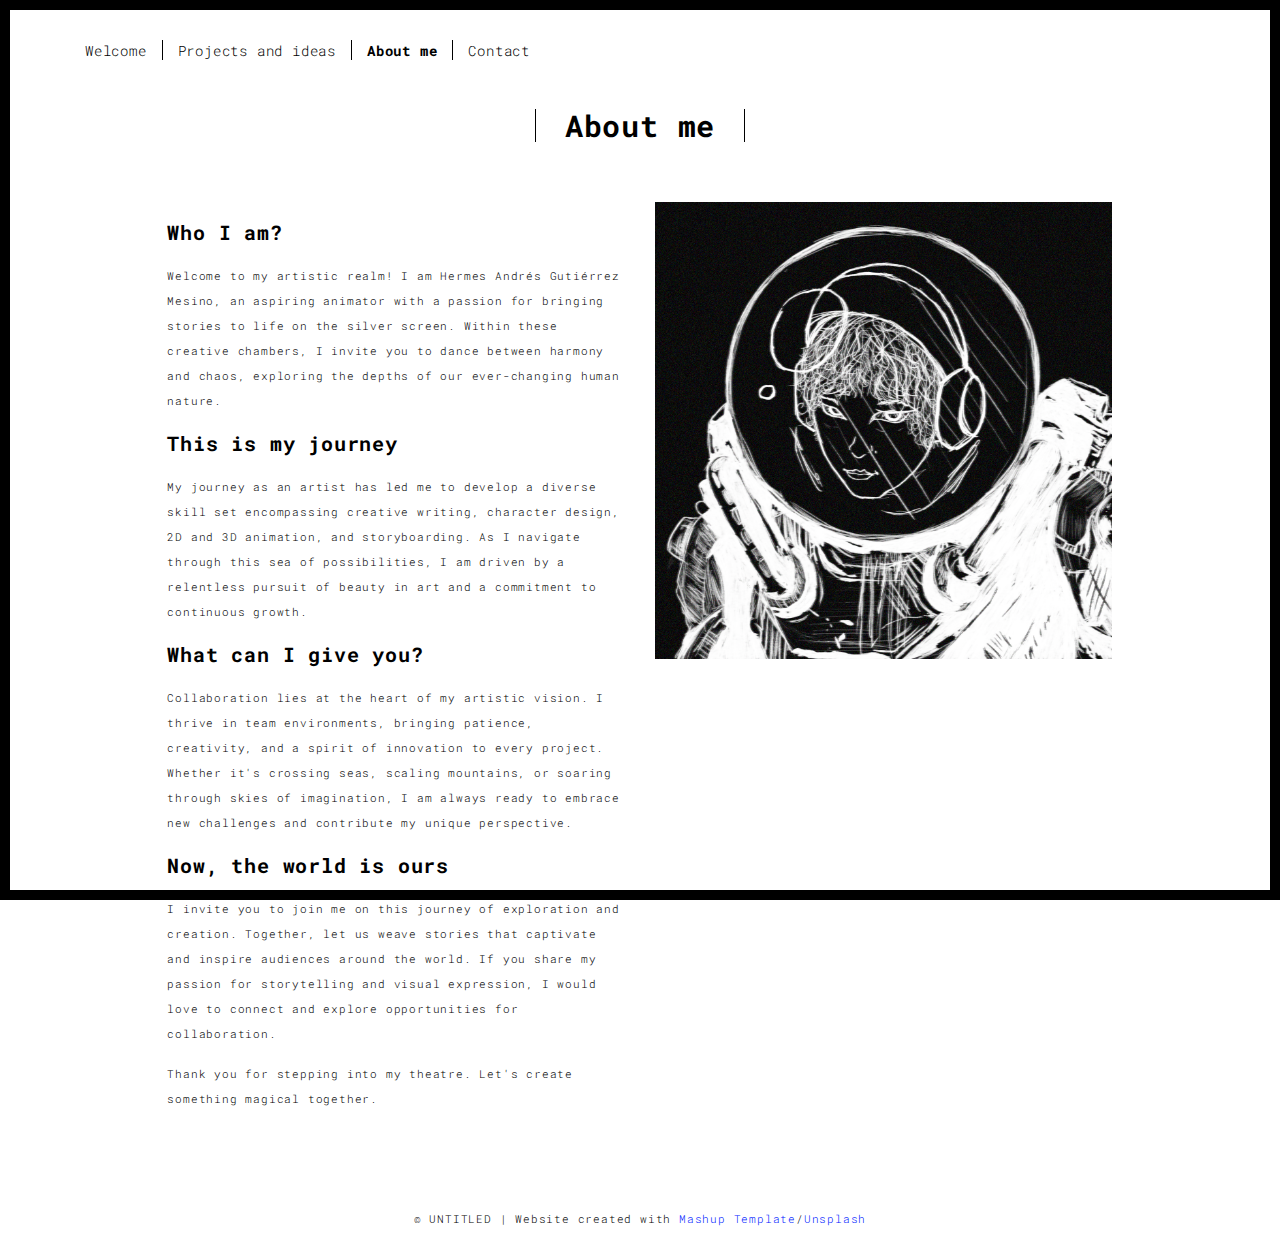
<file: about.html>
<!DOCTYPE html>
<html lang="en">

<head>
  <meta charset="UTF-8">
  <meta content="IE=edge" http-equiv="X-UA-Compatible">
  <meta content="width=device-width,initial-scale=1" name="viewport">
  <meta content="description" name="description">
  <meta name="google" content="notranslate" />
  <meta content="Mashup templates have been developped by Orson.io team" name="author">

  <!-- Disable tap highlight on IE -->
  <meta name="msapplication-tap-highlight" content="no">
  
  <link rel="apple-touch-icon" sizes="180x180" href="./assets/apple-icon-180x180.png">
  <link href="./assets/favicon.ico" rel="icon">

  <title>About Me</title>  

<link href="./main.3f6952e4.css" rel="stylesheet"></head>

<body class="">
<div id="site-border-left"></div>
<div id="site-border-right"></div>
<div id="site-border-top"></div>
<div id="site-border-bottom"></div>
 <!-- Add your content of header -->
<header>
  <nav class="navbar  navbar-fixed-top navbar-default">
    <div class="container">
        <button type="button" class="navbar-toggle collapsed" data-toggle="collapse" data-target="#navbar-collapse" aria-expanded="false">
          <span class="sr-only">Toggle navigation</span>
          <span class="icon-bar"></span>
          <span class="icon-bar"></span>
          <span class="icon-bar"></span>
        </button>

      <div class="collapse navbar-collapse" id="navbar-collapse">
        <ul class="nav navbar-nav ">
          <li><a href="./index.html" title=""> Welcome</a></li>
          <li><a href="./works.html" title=""> Projects and ideas</a></li>
          <li><a href="./about.html" title=""> About me</a></li>
          <li><a href="./contact.html" title=""> Contact</a></li>
        </ul>


      </div> 
    </div>
  </nav>
</header>

<div class="section-container">
    <div class="container">
      <div class="row">
        <div class="col-xs-12">
          <div class="section-container-spacer text-center">
            <h1 class="h2"> About me</h1>
          </div>
          
          <div class="row">
            <div class="col-md-10 col-md-offset-1">
              <div class="row">
                <div class="col-xs-12 col-md-6">
                  <h3>Who I am?</h3>
                  <p>Welcome to my artistic realm! I am Hermes Andrés Gutiérrez Mesino, an aspiring animator with a passion for bringing stories to life on the silver screen. Within these creative chambers, I invite you to dance between harmony and chaos, exploring the depths of our ever-changing human nature.
 <h3>This is my journey</h3>
<p>My journey as an artist has led me to develop a diverse skill set encompassing creative writing, character design, 2D and 3D animation, and storyboarding. As I navigate through this sea of possibilities, I am driven by a relentless pursuit of beauty in art and a commitment to continuous growth.</p>
<h3>What can I give you?</h3>
<p>Collaboration lies at the heart of my artistic vision. I thrive in team environments, bringing patience, creativity, and a spirit of innovation to every project. Whether it's crossing seas, scaling mountains, or soaring through skies of imagination, I am always ready to embrace new challenges and contribute my unique perspective.</p>

<h3>Now, the world is ours</h3>

<p>I invite you to join me on this journey of exploration and creation. Together, let us weave stories that captivate and inspire audiences around the world. If you share my passion for storytelling and visual expression, I would love to connect and explore opportunities for collaboration.</p>

<p>Thank you for stepping into my theatre. Let's create something magical together.</p>
                </div>
                <div class="col-xs-12 col-md-6">
                  <img src="./assets/images/Evil_Artist.png" class="img-responsive" alt="">
                </div>
              </div>
            </div>
          </div>
          
          
       </div>
      </div>
    </div>
  </div>


<footer class="footer-container text-center">
  <div class="container">
    <div class="row">
      <div class="col-xs-12">
        <p>© UNTITLED | Website created with <a href="http://www.mashup-template.com/" title="Create website with free html template">Mashup Template</a>/<a href="https://www.unsplash.com/" title="Beautiful Free Images">Unsplash</a></p>
      </div>
    </div>
  </div>
</footer>

<script>
  document.addEventListener("DOMContentLoaded", function (event) {
     navActivePage();
  });
</script>

<!-- Google Analytics: change UA-XXXXX-X to be your site's ID 

<script>
  (function (i, s, o, g, r, a, m) {
    i['GoogleAnalyticsObject'] = r; i[r] = i[r] || function () {
      (i[r].q = i[r].q || []).push(arguments)
    }, i[r].l = 1 * new Date(); a = s.createElement(o),
      m = s.getElementsByTagName(o)[0]; a.async = 1; a.src = g; m.parentNode.insertBefore(a, m)
  })(window, document, 'script', '//www.google-analytics.com/analytics.js', 'ga');
  ga('create', 'UA-XXXXX-X', 'auto');
  ga('send', 'pageview');
</script>

--> <script type="text/javascript" src="./main.70a66962.js"></script></body>

</html>
</file>
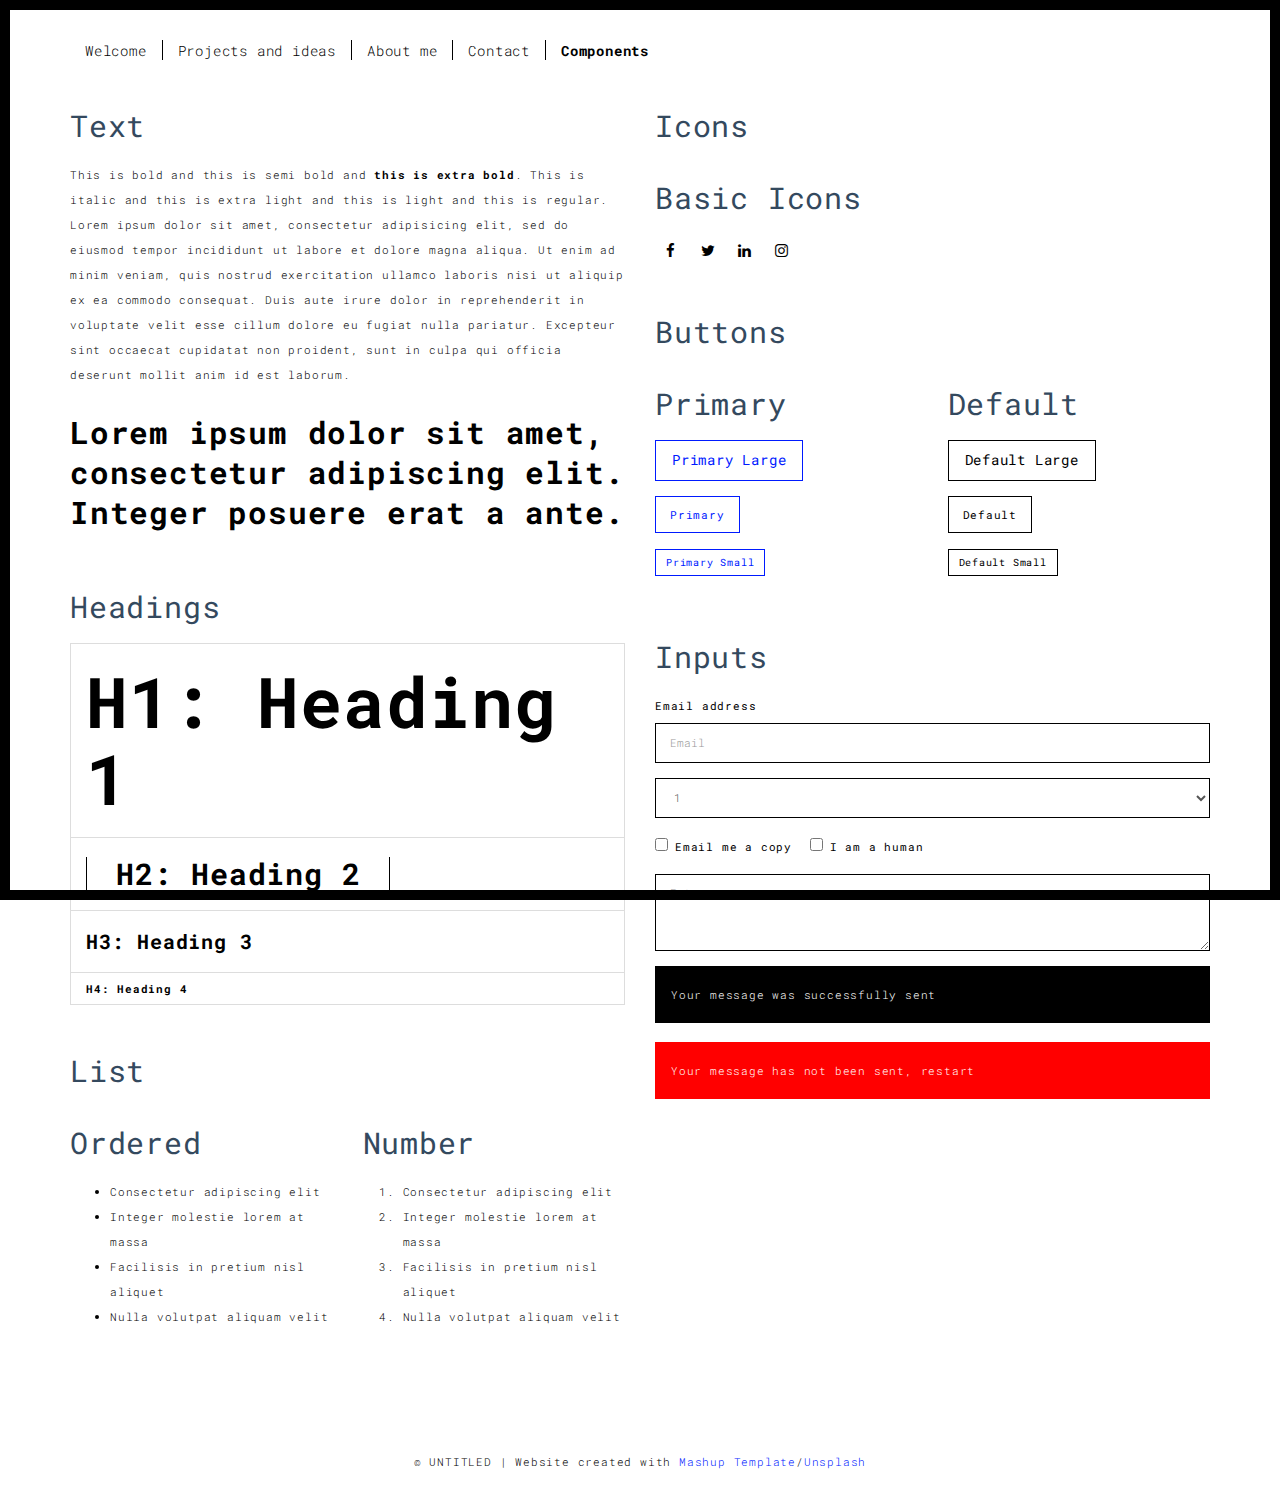
<file: components.html>
<!DOCTYPE html>
<html lang="en">

<head>
  <meta charset="UTF-8">
  <meta content="IE=edge" http-equiv="X-UA-Compatible">
  <meta content="width=device-width,initial-scale=1" name="viewport">
  <meta content="description" name="description">
  <meta name="google" content="notranslate" />
  <meta content="Mashup templates have been developped by Orson.io team" name="author">

  <!-- Disable tap highlight on IE -->
  <meta name="msapplication-tap-highlight" content="no">
  
  <link rel="apple-touch-icon" sizes="180x180" href="./assets/apple-icon-180x180.png">
  <link href="./assets/favicon.ico" rel="icon">

  <title>Title page</title>  

<link href="./main.3f6952e4.css" rel="stylesheet"></head>

<body class="">
<div id="site-border-left"></div>
<div id="site-border-right"></div>
<div id="site-border-top"></div>
<div id="site-border-bottom"></div>
 <!-- Add your content of header -->
<header>
  <nav class="navbar  navbar-fixed-top navbar-default">
    <div class="container">
        <button type="button" class="navbar-toggle collapsed" data-toggle="collapse" data-target="#navbar-collapse" aria-expanded="false">
          <span class="sr-only">Toggle navigation</span>
          <span class="icon-bar"></span>
          <span class="icon-bar"></span>
          <span class="icon-bar"></span>
        </button>

      <div class="collapse navbar-collapse" id="navbar-collapse">
        <ul class="nav navbar-nav ">
          <li><a href="./index.html" title=""> Welcome</a></li>
          <li><a href="./works.html" title=""> Projects and ideas</a></li>
          <li><a href="./about.html" title=""> About me</a></li>
          <li><a href="./contact.html" title=""> Contact</a></li>
          <li><a href="./components.html" title=""> Components</a></li>
        </ul>


      </div> 
    </div>
  </nav>
</header>

<div class="section-container">
  
<!-- Add your site or app content here -->
  <div class="container">
    <div class="row">
      <div class="col-xs-12 col-md-6">

        <div class="template-example">
          <h2 class="template-title-example">Text</h2>
          <p>This is bold and this is semi bold and <b>this is extra bold</b>. This is italic and this is extra light and this is light
          and this is regular. Lorem ipsum dolor sit amet, consectetur adipisicing elit, sed do eiusmod
          tempor incididunt ut labore et dolore magna aliqua. Ut enim ad minim veniam,
          quis nostrud exercitation ullamco laboris nisi ut aliquip ex ea commodo
          consequat. Duis aute irure dolor in reprehenderit in voluptate velit esse
          cillum dolore eu fugiat nulla pariatur. Excepteur sint occaecat cupidatat non
          proident, sunt in culpa qui officia deserunt mollit anim id est laborum.

          <blockquote>
            <p>Lorem ipsum dolor sit amet, consectetur adipiscing elit. Integer posuere erat a ante.</p>
          </blockquote>
          
          </p>
        </div>

        <div class="template-example">
          <h2 class="template-title-example">Headings</h2>
          
          <table class="table table-bordered">
            <tr><td><h1>H1: Heading 1</h1></td></tr>
            <tr><td><h2>H2: Heading 2</h2></td></tr>
            <tr><td><h3>H3: Heading 3</h3></td></tr>
            <tr><td><h4>H4: Heading 4</h4></td></tr>
          </table>
          
        </div>

        
        <div class="template-example">
          <h2 class="template-title-example">List</h2>
          <div class="row">
            <div class="col-md-6">
              <h3 class="template-title-example">Ordered</h3>
              <ul>
                <li>Consectetur adipiscing elit</li>
                <li>Integer molestie lorem at massa</li>
                <li>Facilisis in pretium nisl aliquet</li>
                <li>Nulla volutpat aliquam velit</li>
              </ul>
            </div>
            <div class="col-md-6">
              <h3 class="template-title-example">Number</h3>
              <ol>
                <li>Consectetur adipiscing elit</li>
                <li>Integer molestie lorem at massa</li>
                <li>Facilisis in pretium nisl aliquet</li>
                <li>Nulla volutpat aliquam velit</li>
              </ol>
            </div>
          </div>
        </div>
        
      </div>

      <div class="col-xs-12 col-md-6">
        <div class="template-example">
          <h2 class="template-title-example">Icons</h2>
          
          <div class="row">
            
            <div class="col-md-6">
               <h3 class="template-title-example">Basic Icons</h2>
                <ul class="list-icons">
                  <li>
                    <span class="fa-icon">
                      <i class="fa fa-facebook"></i>
                    </span>
                  </li>
                  <li>
                    <span class="fa-icon">
                      <i class="fa fa-twitter"></i>
                    </span>
                  </li>
                  <li>
                    <span class="fa-icon">
                      <i class="fa fa-linkedin"></i>
                    </span>
                  </li>
                  <li>
                    <span class="fa-icon">
                      <i class="fa fa-instagram"></i>
                    </span>
                  </li>
                </ul>
            </div>

          </div>


          


        </div>

        <div class="template-example">
          <h2 class="template-title-example">Buttons</h2>
          <div class="row">
            <div class="col-md-6">
              <h3 class="template-title-example">Primary</h2>
              <div class="row">
                  <div class="col-md-6">
                  <p><a href="" class="btn btn-primary btn-lg">Primary Large</a></p>
                  <p><a href="" class="btn btn-primary">Primary </a></p>
                  <p><a href="" class="btn btn-primary btn-sm">Primary Small</a></p>
                </div>
              </div>

              
            </div>

            <div class="col-md-6">
              <h3 class="template-title-example">Default</h2>
              <div class="row">
                  <div class="col-md-6">
                  <p><a href="" class="btn btn-default btn-lg">Default Large</a></p>
                  <p><a href="" class="btn btn-default">Default </a></p>
                  <p><a href="" class="btn btn-default btn-sm">Default Small</a></p>
                </div>
              </div>

            </div>
          </div>
        </div>
        
        <div class="template-example">
          <h2 class="template-title-example">Inputs</h2>

            <div class="form-group">
              <label for="exampleInputEmail1">Email address</label>
              <input type="email" class="form-control" id="exampleInputEmail1" placeholder="Email">
            </div>

            <div class="form-group">
              <select class="form-control">
                <option>1</option>
                <option>2</option>
                <option>3</option>
                <option>4</option>
                <option>5</option>
              </select>
            </div>

            <div class="form-group">
              <label class="checkbox-inline">
                <input 
                type="checkbox" id="inlineCheckbox1" value="option1"> Email me a copy
              </label>
              <label class="checkbox-inline">
                <input type="checkbox" id="inlineCheckbox2" value="option2"> I am a human
              </label>
            </div>

            <div class="form-group">
              <textarea class="form-control" rows="3" placeholder="Enter your message"></textarea>
            </div>
            
            <div class="alert alert-success" role="alert">Your message was successfully sent</div>
            <div class="alert alert-danger" role="alert">Your message has not been sent, restart</div>
        </div>




      </div>
    </div>
  </div>
</div>

<footer class="footer-container text-center">
  <div class="container">
    <div class="row">
      <div class="col-xs-12">
        <p>© UNTITLED | Website created with <a href="http://www.mashup-template.com/" title="Create website with free html template">Mashup Template</a>/<a href="https://www.unsplash.com/" title="Beautiful Free Images">Unsplash</a></p>
      </div>
    </div>
  </div>
</footer>

<script>
  document.addEventListener("DOMContentLoaded", function (event) {
     navActivePage();
  });
</script>

<!-- Google Analytics: change UA-XXXXX-X to be your site's ID 

<script>
  (function (i, s, o, g, r, a, m) {
    i['GoogleAnalyticsObject'] = r; i[r] = i[r] || function () {
      (i[r].q = i[r].q || []).push(arguments)
    }, i[r].l = 1 * new Date(); a = s.createElement(o),
      m = s.getElementsByTagName(o)[0]; a.async = 1; a.src = g; m.parentNode.insertBefore(a, m)
  })(window, document, 'script', '//www.google-analytics.com/analytics.js', 'ga');
  ga('create', 'UA-XXXXX-X', 'auto');
  ga('send', 'pageview');
</script>

--> <script type="text/javascript" src="./main.70a66962.js"></script></body>

</html>
</file>
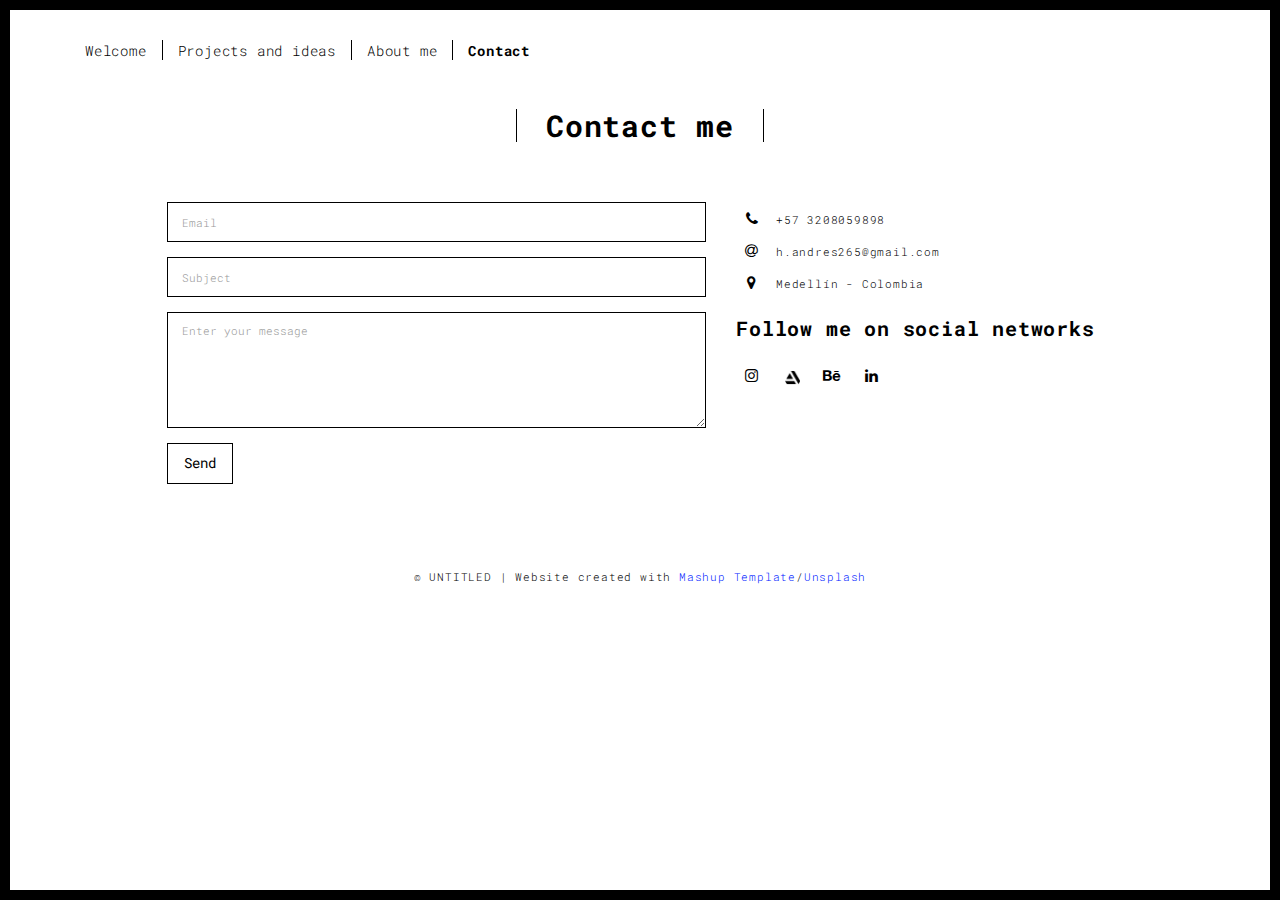
<file: contact.html>
<!DOCTYPE html>
<html lang="en">

<head>
  <meta charset="UTF-8">
  <meta content="IE=edge" http-equiv="X-UA-Compatible">
  <meta content="width=device-width,initial-scale=1" name="viewport">
  <meta content="description" name="description">
  <meta name="google" content="notranslate" />
  <meta content="Mashup templates have been developped by Orson.io team" name="author">

  <!-- Disable tap highlight on IE -->
  <meta name="msapplication-tap-highlight" content="no">
  
  <link rel="apple-touch-icon" sizes="180x180" href="./assets/apple-icon-180x180.png">
  <link href="./assets/favicon.ico" rel="icon">

  <title>Contact</title>  

<link href="./main.3f6952e4.css" rel="stylesheet"></head>

<body class="">
<div id="site-border-left"></div>
<div id="site-border-right"></div>
<div id="site-border-top"></div>
<div id="site-border-bottom"></div>
 <!-- Add your content of header -->
<header>
  <nav class="navbar  navbar-fixed-top navbar-default">
    <div class="container">
        <button type="button" class="navbar-toggle collapsed" data-toggle="collapse" data-target="#navbar-collapse" aria-expanded="false">
          <span class="sr-only">Toggle navigation</span>
          <span class="icon-bar"></span>
          <span class="icon-bar"></span>
          <span class="icon-bar"></span>
        </button>

      <div class="collapse navbar-collapse" id="navbar-collapse">
        <ul class="nav navbar-nav ">
          <li><a href="./index.html" title=""> Welcome</a></li>
          <li><a href="./works.html" title=""> Projects and ideas</a></li>
          <li><a href="./about.html" title=""> About me</a></li>
          <li><a href="./contact.html" title=""> Contact</a></li>
        </ul>


      </div> 
    </div>
  </nav>
</header>

<div class="section-container">
    <div class="container">
      <div class="row">
        <div class="col-xs-12">
          <div class="section-container-spacer text-center">
            <h1 class="h2"> Contact me</h1>
          </div>
          
          <div class="row">
            <div class="col-md-10 col-md-offset-1">
               <form action="" class="reveal-content">
                  <div class="row">
                    <div class="col-md-7">
                      <div class="form-group">
                        <input type="email" class="form-control" id="email" placeholder="Email">
                      </div>
                      <div class="form-group">
                        <input type="text" class="form-control" id="subject" placeholder="Subject">
                      </div>
                      <div class="form-group">
                        <textarea class="form-control" rows="5" placeholder="Enter your message"></textarea>
                      </div>
                      <button type="submit" class="btn btn-default btn-lg">Send</button><a href="mailto:h.andres265@gmail.com" id="opasity">mail</a>
                    </div>
                    <div class="col-md-5 address-container">
                      <ul class="list-unstyled">
                        <li>
                          <span class="fa-icon">
                            <i class="fa fa-phone" aria-hidden="true"></i>
                          </span>
                          +57 3208059898
                        </li>
                        <li>
                          <span class="fa-icon">
                            <i class="fa fa-at" aria-hidden="true"></i>
                          </span>
                          h.andres265@gmail.com
                        </li>
                        <li>
                          <span class="fa-icon">
                            <i class="fa fa fa-map-marker" aria-hidden="true"></i>
                          </span>
                          Medellín - Colombia
                        </li>
                      </ul>
                      <h3>Follow me on social networks</h3>
                      <a href="https://instagram.com/h__theartist?igshid=YmMyMTA2M2Y=" title="" target="_blank"  class="fa-icon">
                        <i class="fa fa-instagram"></i>
                      </a>
                      <a href="https://www.artstation.com/hermesgutirrezmesino" title="" class="fa-icon" target="_blank" >
                        <img src="assets/images/art.png" width="15px" height="15px"></img>
                        </a>
                      <a href="https://www.behance.net/handres265" title=""  class="fa-icon" target="_blank" >
                        <i class="fa fa-behance"></i>
                      </a>
                      <a href="https://www.linkedin.com/in/hermes-andres-gutierrez-mesino-888469213/" title="" class="fa-icon" target="_blank" >
                        <i class="fa fa-linkedin"></i>
                      </a>

                    </div>
                  </div>
                </form>
            </div>

          </div>
         
       </div>
      </div>
    </div>
  </div>


<footer class="footer-container text-center">
  <div class="container">
    <div class="row">
      <div class="col-xs-12">
        <p>© UNTITLED | Website created with <a href="http://www.mashup-template.com/" title="Create website with free html template">Mashup Template</a>/<a href="https://www.unsplash.com/" title="Beautiful Free Images">Unsplash</a></p>
      </div>
    </div>
  </div>
</footer>

<script>
  document.addEventListener("DOMContentLoaded", function (event) {
     navActivePage();
  });

  const $form = document.querySelector('form')
  const $buttonMailto = document.querySelector('#opasity')

  $form.addEventListener('submit', handlesubmit)

  function handlesubmit (event) {
    event.preventDefault()
    const form = new FormData(this)
    console.log(form.get('name'))
    $buttonMailto.setAttribute('href', 
    `mailto:h.andres265@gmailcom? subject=${form.get('name')}${form.get('email')}&body=${form.get('Message')}`)
    $buttonMailto.click()
  }

</script>

<!-- Google Analytics: change UA-XXXXX-X to be your site's ID 

<script>
  (function (i, s, o, g, r, a, m) {
    i['GoogleAnalyticsObject'] = r; i[r] = i[r] || function () {
      (i[r].q = i[r].q || []).push(arguments)
    }, i[r].l = 1 * new Date(); a = s.createElement(o),
      m = s.getElementsByTagName(o)[0]; a.async = 1; a.src = g; m.parentNode.insertBefore(a, m)
  })(window, document, 'script', '//www.google-analytics.com/analytics.js', 'ga');
  ga('create', 'UA-XXXXX-X', 'auto');
  ga('send', 'pageview');
</script>

--> <script type="text/javascript" src="./main.70a66962.js"></script></body>

</html>
</file>
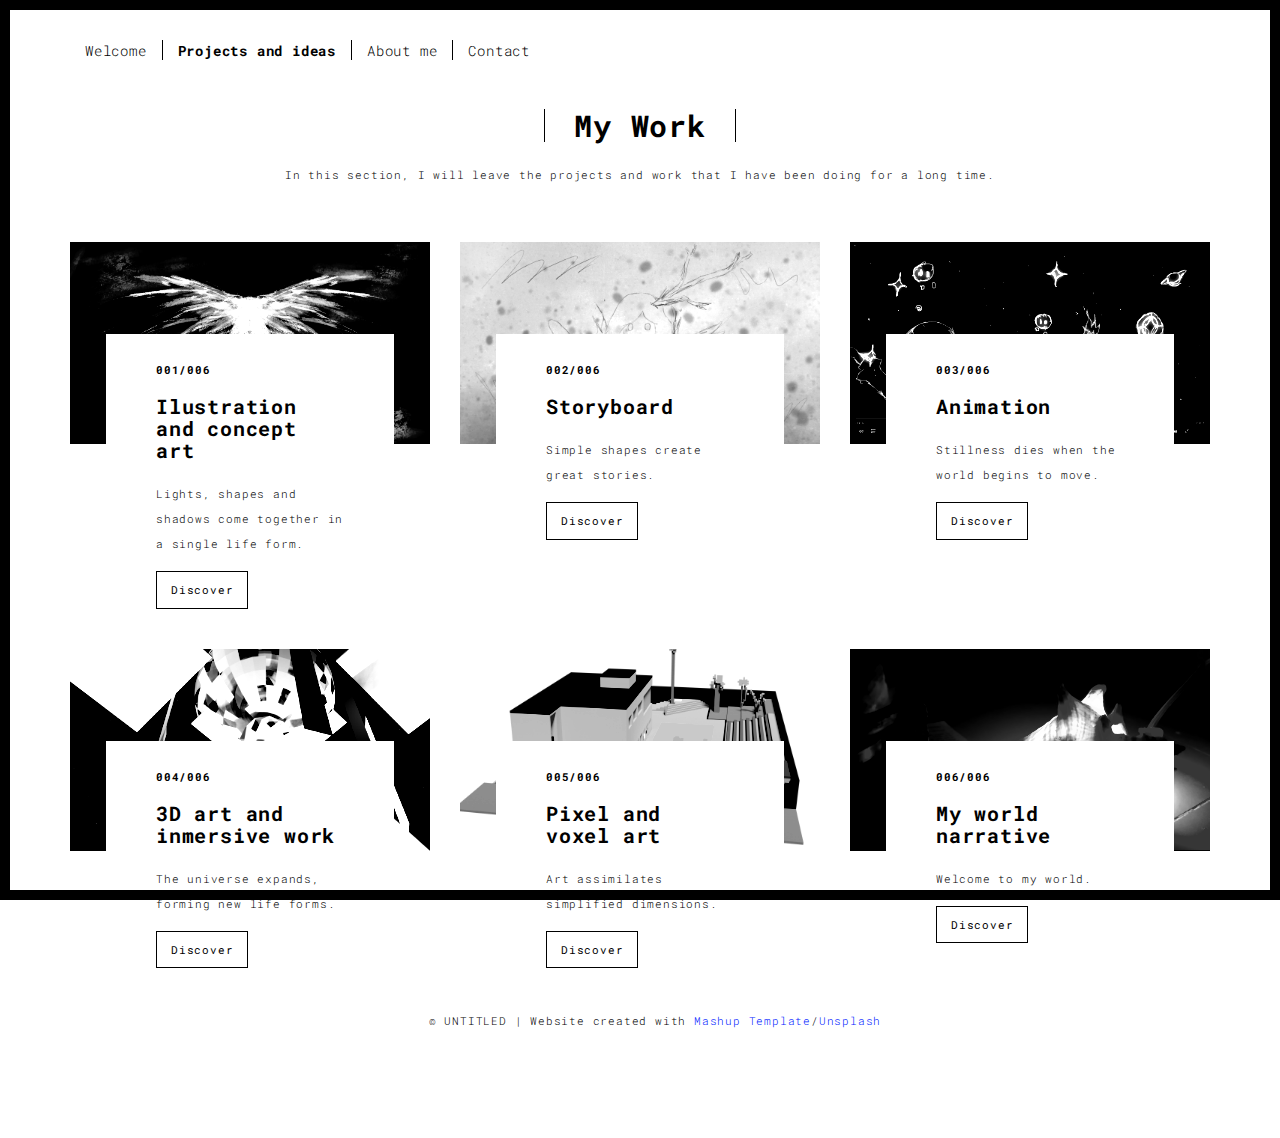
<file: works.html>
<!DOCTYPE html>
<html lang="en">

<head>
  <meta charset="UTF-8">
  <meta content="IE=edge" http-equiv="X-UA-Compatible">
  <meta content="width=device-width,initial-scale=1" name="viewport">
  <meta content="description" name="description">
  <meta name="google" content="notranslate" />
  <meta content="Mashup templates have been developped by Orson.io team" name="author">

  <!-- Disable tap highlight on IE -->
  <meta name="msapplication-tap-highlight" content="no">

  <link rel="apple-touch-icon" sizes="180x180" href="./assets/apple-icon-180x180.png">
  <link href="./assets/favicon.ico" rel="icon">

  <title>My works</title>

  <link href="./main.3f6952e4.css" rel="stylesheet">
</head>

<body class="">
  <div id="site-border-left"></div>
  <div id="site-border-right"></div>
  <div id="site-border-top"></div>
  <div id="site-border-bottom"></div>
  <!-- Add your content of header -->
  <header>
    <nav class="navbar  navbar-fixed-top navbar-default">
      <div class="container">
        <button type="button" class="navbar-toggle collapsed" data-toggle="collapse" data-target="#navbar-collapse"
          aria-expanded="false">
          <span class="sr-only">Toggle navigation</span>
          <span class="icon-bar"></span>
          <span class="icon-bar"></span>
          <span class="icon-bar"></span>
        </button>

        <div class="collapse navbar-collapse" id="navbar-collapse">
          <ul class="nav navbar-nav ">
            <li><a href="./index.html" title=""> Welcome</a></li>
            <li><a href="./works.html" title=""> Projects and ideas</a></li>
            <li><a href="./about.html" title=""> About me</a></li>
            <li><a href="./contact.html" title=""> Contact</a></li>
          </ul>


        </div>
      </div>
    </nav>
  </header>

  <div class="section-container">
    <div class="container">
      <div class="row">

        <div class="col-sm-8 col-sm-offset-2 section-container-spacer">
          <div class="text-center">
            <h1 class="h2">My Work</h1>
            <p>In this section, I will leave the projects and work that I have been doing for a long time.</p>
          </div>
        </div>

        <div class="col-md-12">

          <div id="myCarousel" class="carousel slide projects-carousel">
            <!-- Carousel items -->
            <div class="carousel-inner">
              <div class="item active">
                <div class="row">
                  <div class="col-sm-4">

                    <a href="./1.html" title="" class="black-image-project-hover">
                      <img src="./assets/images/01_hover.png" alt="" class="img-responsive">
                    </a>
                    <div class="card-container card-container-lg">
                      <h4>001/006</h4>
                      <h3>Ilustration and concept art</h3>
                      <p>Lights, shapes and shadows come together in a single life form.</p>
                      <a href="./1.html" title="" class="btn btn-default">Discover</a>
                    </div>
                  </div>
                  <div class="col-sm-4">
                    <a href="./2.html" title="" class="black-image-project-hover">
                      <img src="./assets/images/03_hover.png" alt="" class="img-responsive">
                    </a>
                    <div class="card-container card-container-lg">
                      <h4>002/006</h4>
                      <h3>Storyboard</h3>
                      <p>Simple shapes create great stories.</p>
                      <a href="./2.html" title="" class="btn btn-default">Discover</a>
                    </div>
                  </div>
                  <div class="col-sm-4">
                    <a href="./3.html" title="" class="black-image-project-hover">
                      <img src="./assets/images/02_hover.png" alt="" class="img-responsive">
                    </a>
                    <div class="card-container card-container-lg">
                      <h4>003/006</h4>
                      <h3>Animation</h3>
                      <p>Stillness dies when the world begins to move.</p>
                      <a href="./3.html" title="" class="btn btn-default">Discover</a>
                    </div>
                  </div>

                  <!--/row-->
                </div>
                <!--/item-->
                <div class="item">
                  <div class="row">
                    <div class="col-sm-4">
                      <a href="./4.html" class="black-image-project-hover">
                        <img src="./assets/images/05_hover.png" alt="Image" class="img-responsive">
                      </a>
                      <div class="card-container">
                        <h4>004/006</h4>
                        <h3>3D art and inmersive work</h3>
                        <p>The universe expands, forming new life forms.</p>
                        <a href="./4.html" class="btn btn-default">Discover</a>
                      </div>
                    </div>
                    <div class="col-sm-4">
                      <a href="./5.html" class="black-image-project-hover">
                        <img src="./assets/images/04_hover.png" alt="Image" class="img-responsive">
                      </a>
                      <div class="card-container">
                        <h4>005/006</h4>
                        <h3>Pixel and voxel art</h3>
                        <p>Art assimilates simplified dimensions.</p>
                        <a href="./5.html" class="btn btn-default">Discover</a>
                      </div>
                    </div>

                    <div class="col-sm-4">
                      <a href="./6.html" class="black-image-project-hover">
                        <img src="./assets/images/06_hover.png" alt="Image" class="img-responsive">
                      </a>
                      <div class="card-container">
                        <h4>006/006</h4>
                        <h3>My world narrative</h3>
                        <p>Welcome to my world.</p>
                        <a href="./6.html" class="btn btn-default">Discover</a>
                      </div>
                    </div>
                  </div>

                </div>
                <!--/row-->
              </div>

              <!--/item-->
            </div>



          </div>
        </div>
      </div>


      <footer class="footer-container text-center">
        <div class="container">
          <div class="row">
            <div class="col-xs-12">
              <p>© UNTITLED | Website created with <a href="http://www.mashup-template.com/"
                  title="Create website with free html template">Mashup Template</a>/<a href="https://www.unsplash.com/"
                  title="Beautiful Free Images">Unsplash</a></p>
            </div>
          </div>
        </div>
      </footer>

      <script>
        document.addEventListener("DOMContentLoaded", function (event) {
          navActivePage();
        });
      </script>

      <!-- Google Analytics: change UA-XXXXX-X to be your site's ID 

<script>
  (function (i, s, o, g, r, a, m) {
    i['GoogleAnalyticsObject'] = r; i[r] = i[r] || function () {
      (i[r].q = i[r].q || []).push(arguments)
    }, i[r].l = 1 * new Date(); a = s.createElement(o),
      m = s.getElementsByTagName(o)[0]; a.async = 1; a.src = g; m.parentNode.insertBefore(a, m)
  })(window, document, 'script', '//www.google-analytics.com/analytics.js', 'ga');
  ga('create', 'UA-XXXXX-X', 'auto');
  ga('send', 'pageview');
</script>

-->
      <script type="text/javascript" src="./main.70a66962.js"></script>
</body>

</html>
</file>
<file: main.3f6952e4.css>
@import url(https://fonts.googleapis.com/css?family=Roboto:900|Roboto+Mono:300,400,700);@import url(https://maxcdn.bootstrapcdn.com/font-awesome/4.7.0/css/font-awesome.min.css);/*!
 * Bootstrap v3.3.7 (http://getbootstrap.com)
 * Copyright 2011-2016 Twitter, Inc.
 * Licensed under MIT (https://github.com/twbs/bootstrap/blob/master/LICENSE)
 */
/*! normalize.css v3.0.3 | MIT License | github.com/necolas/normalize.css */html{font-family:sans-serif;-ms-text-size-adjust:100%;-webkit-text-size-adjust:100%}body{margin:0}article,aside,details,figcaption,figure,footer,header,hgroup,main,menu,nav,section,summary{display:block}audio,canvas,progress,video{display:inline-block;vertical-align:baseline}audio:not([controls]){display:none;height:0}[hidden],template{display:none}a{background-color:transparent}a:active,a:hover{outline:0}abbr[title]{border-bottom:1px dotted}b,strong{font-weight:700}dfn{font-style:italic}h1{font-size:2em;margin:.67em 0}mark{background:#ff0;color:#000}small{font-size:80%}sub,sup{font-size:75%;line-height:0;position:relative;vertical-align:baseline}sup{top:-.5em}sub{bottom:-.25em}img{border:0}svg:not(:root){overflow:hidden}figure{margin:1em 40px}hr{box-sizing:content-box;height:0}pre{overflow:auto}code,kbd,pre,samp{font-family:monospace,monospace;font-size:1em}button,input,optgroup,select,textarea{color:inherit;font:inherit;margin:0}button{overflow:visible}button,select{text-transform:none}button,html input[type=button],input[type=reset],input[type=submit]{-webkit-appearance:button;cursor:pointer}button[disabled],html input[disabled]{cursor:default}button::-moz-focus-inner,input::-moz-focus-inner{border:0;padding:0}input{line-height:normal}input[type=checkbox],input[type=radio]{box-sizing:border-box;padding:0}input[type=number]::-webkit-inner-spin-button,input[type=number]::-webkit-outer-spin-button{height:auto}input[type=search]{-webkit-appearance:textfield;box-sizing:content-box}input[type=search]::-webkit-search-cancel-button,input[type=search]::-webkit-search-decoration{-webkit-appearance:none}fieldset{border:1px solid silver;margin:0 2px;padding:.35em .625em .75em}textarea{overflow:auto}optgroup{font-weight:700}table{border-collapse:collapse;border-spacing:0}td,th{padding:0}.vacia{padding: 20px;}

#opasity{
    opacity: 0;
}
/*! Source: https://github.com/h5bp/html5-boilerplate/blob/master/src/css/main.css */@media print{*,:after,:before{background:transparent!important;color:#000!important;box-shadow:none!important;text-shadow:none!important}a,a:visited{text-decoration:underline}a[href]:after{content:" (" attr(href) ")"}abbr[title]:after{content:" (" attr(title) ")"}a[href^="#"]:after,a[href^="javascript:"]:after{content:""}blockquote,pre{border:1px solid #999;page-break-inside:avoid}thead{display:table-header-group}img,tr{page-break-inside:avoid}img{max-width:100%!important}h2,h3,p{orphans:3;widows:3}h2,h3{page-break-after:avoid}.navbar{display:none}.btn>.caret,.dropup>.btn>.caret{border-top-color:#000!important}.label{border:1px solid #000}.table{border-collapse:collapse!important}.table td,.table th{background-color:#fff!important}.table-bordered td,.table-bordered th{border:1px solid #ddd!important}}*,:after,:before{-webkit-box-sizing:border-box;-moz-box-sizing:border-box;box-sizing:border-box}html{font-size:10px;-webkit-tap-highlight-color:transparent}body{font-family:Roboto Mono,Helvetica,Arial,sans-serif;font-size:11px;line-height:1.78;color:#000;background-color:#fff}button,input,select,textarea{font-family:inherit;font-size:inherit;line-height:inherit}a{color:#001aff;text-decoration:none}a:focus,a:hover{color:#0012b3;text-decoration:underline}a:focus{outline:5px auto -webkit-focus-ring-color;outline-offset:-2px}figure{margin:0}img{vertical-align:middle}.img-responsive{display:block;max-width:100%;height:auto}.img-rounded{border-radius:0}.img-thumbnail{padding:4px;line-height:1.78;background-color:#fff;border:1px solid #ddd;border-radius:0;-webkit-transition:all .2s ease-in-out;-o-transition:all .2s ease-in-out;transition:all .2s ease-in-out;display:inline-block;max-width:100%;height:auto}.img-circle{border-radius:50%}hr{margin-top:19px;margin-bottom:19px;border:0;border-top:1px solid #eee}.sr-only{position:absolute;width:1px;height:1px;margin:-1px;padding:0;overflow:hidden;clip:rect(0,0,0,0);border:0}.sr-only-focusable:active,.sr-only-focusable:focus{position:static;width:auto;height:auto;margin:0;overflow:visible;clip:auto}[role=button]{cursor:pointer}.h1,.h2,.h3,.h4,.h5,.h6,h1,h2,h3,h4,h5,h6{font-family:Roboto Mono,Helvetica,Arial,sans-serif;font-weight:700;line-height:1.1;color:#000}.h1 .small,.h1 small,.h2 .small,.h2 small,.h3 .small,.h3 small,.h4 .small,.h4 small,.h5 .small,.h5 small,.h6 .small,.h6 small,h1 .small,h1 small,h2 .small,h2 small,h3 .small,h3 small,h4 .small,h4 small,h5 .small,h5 small,h6 .small,h6 small{font-weight:400;line-height:1;color:#777}.h1,.h2,.h3,h1,h2,h3{margin-top:19px;margin-bottom:9.5px}.h1 .small,.h1 small,.h2 .small,.h2 small,.h3 .small,.h3 small,h1 .small,h1 small,h2 .small,h2 small,h3 .small,h3 small{font-size:65%}.h4,.h5,.h6,h4,h5,h6{margin-top:9.5px;margin-bottom:9.5px}.h4 .small,.h4 small,.h5 .small,.h5 small,.h6 .small,.h6 small,h4 .small,h4 small,h5 .small,h5 small,h6 .small,h6 small{font-size:75%}.h1,h1{font-size:70px}.h2,h2{font-size:30px}.h3,h3{font-size:20px}.h4,.h5,h4,h5{font-size:11px}.h6,h6{font-size:10px}p{margin:0 0 9.5px}.lead{margin-bottom:19px;font-size:12px;font-weight:300;line-height:1.4}@media (min-width:768px){.lead{font-size:16.5px}}.small,small{font-size:90%}.mark,mark{background-color:#fcf8e3;padding:.2em}.text-left{text-align:left}.text-right{text-align:right}.text-center{text-align:center}.text-justify{text-align:justify}.text-nowrap{white-space:nowrap}.text-lowercase{text-transform:lowercase}.initialism,.text-uppercase{text-transform:uppercase}.text-capitalize{text-transform:capitalize}.text-muted{color:#777}.text-primary{color:#001aff}a.text-primary:focus,a.text-primary:hover{color:#0015cc}.text-success{color:#fff}a.text-success:focus,a.text-success:hover{color:#e6e6e6}.text-info{color:#31708f}a.text-info:focus,a.text-info:hover{color:#245269}.text-warning{color:#8a6d3b}a.text-warning:focus,a.text-warning:hover{color:#66512c}.text-danger{color:#fff}a.text-danger:focus,a.text-danger:hover{color:#e6e6e6}.bg-primary{color:#fff;background-color:#001aff}a.bg-primary:focus,a.bg-primary:hover{background-color:#0015cc}.bg-success,a.bg-success:focus,a.bg-success:hover{background-color:#000}.bg-info{background-color:#d9edf7}a.bg-info:focus,a.bg-info:hover{background-color:#afd9ee}.bg-warning{background-color:#fcf8e3}a.bg-warning:focus,a.bg-warning:hover{background-color:#f7ecb5}.bg-danger{background-color:red}a.bg-danger:focus,a.bg-danger:hover{background-color:#c00}.page-header{padding-bottom:8.5px;margin:38px 0 19px;border-bottom:1px solid #eee}ol,ul{margin-top:0;margin-bottom:9.5px}ol ol,ol ul,ul ol,ul ul{margin-bottom:0}.list-inline,.list-unstyled{padding-left:0;list-style:none}.list-inline{margin-left:-5px}.list-inline>li{display:inline-block;padding-left:5px;padding-right:5px}dl{margin-top:0;margin-bottom:19px}dd,dt{line-height:1.78}dt{font-weight:700}dd{margin-left:0}.dl-horizontal dd:after,.dl-horizontal dd:before{content:" ";display:table}.dl-horizontal dd:after{clear:both}@media (min-width:768px){.dl-horizontal dt{float:left;width:160px;clear:left;text-align:right;overflow:hidden;text-overflow:ellipsis;white-space:nowrap}.dl-horizontal dd{margin-left:180px}}abbr[data-original-title],abbr[title]{cursor:help;border-bottom:1px dotted #777}.initialism{font-size:90%}blockquote{padding:9.5px 19px;margin:0 0 19px;font-size:13.75px;border-left:5px solid #eee}blockquote ol:last-child,blockquote p:last-child,blockquote ul:last-child{margin-bottom:0}blockquote .small,blockquote footer,blockquote small{display:block;font-size:80%;line-height:1.78;color:#777}blockquote .small:before,blockquote footer:before,blockquote small:before{content:"\2014   \A0"}.blockquote-reverse,blockquote.pull-right{padding-right:15px;padding-left:0;border-right:5px solid #eee;border-left:0;text-align:right}.blockquote-reverse .small:before,.blockquote-reverse footer:before,.blockquote-reverse small:before,blockquote.pull-right .small:before,blockquote.pull-right footer:before,blockquote.pull-right small:before{content:""}.blockquote-reverse .small:after,.blockquote-reverse footer:after,.blockquote-reverse small:after,blockquote.pull-right .small:after,blockquote.pull-right footer:after,blockquote.pull-right small:after{content:"\A0   \2014"}address{margin-bottom:19px;font-style:normal;line-height:1.78}code,kbd,pre,samp{font-family:Menlo,Monaco,Consolas,Courier New,monospace}code{color:#c7254e;background-color:#f9f2f4}code,kbd{padding:2px 4px;font-size:90%;border-radius:0}kbd{color:#fff;background-color:#333;box-shadow:inset 0 -1px 0 rgba(0,0,0,.25)}kbd kbd{padding:0;font-size:100%;font-weight:700;box-shadow:none}pre{display:block;padding:9px;margin:0 0 9.5px;font-size:10px;line-height:1.78;word-break:break-all;word-wrap:break-word;color:#333;background-color:#f5f5f5;border:1px solid #ccc;border-radius:0}pre code{padding:0;font-size:inherit;color:inherit;white-space:pre-wrap;background-color:transparent;border-radius:0}.pre-scrollable{max-height:340px;overflow-y:scroll}.container{margin-right:auto;margin-left:auto;padding-left:15px;padding-right:15px}.container:after,.container:before{content:" ";display:table}.container:after{clear:both}@media (min-width:768px){.container{width:750px}}@media (min-width:992px){.container{width:970px}}@media (min-width:1200px){.container{width:1170px}}.container-fluid{margin-right:auto;margin-left:auto;padding-left:15px;padding-right:15px}.container-fluid:after,.container-fluid:before{content:" ";display:table}.container-fluid:after{clear:both}.row{margin-left:-15px;margin-right:-15px}.row:after,.row:before{content:" ";display:table}.row:after{clear:both}.col-lg-1,.col-lg-2,.col-lg-3,.col-lg-4,.col-lg-5,.col-lg-6,.col-lg-7,.col-lg-8,.col-lg-9,.col-lg-10,.col-lg-11,.col-lg-12,.col-md-1,.col-md-2,.col-md-3,.col-md-4,.col-md-5,.col-md-6,.col-md-7,.col-md-8,.col-md-9,.col-md-10,.col-md-11,.col-md-12,.col-sm-1,.col-sm-2,.col-sm-3,.col-sm-4,.col-sm-5,.col-sm-6,.col-sm-7,.col-sm-8,.col-sm-9,.col-sm-10,.col-sm-11,.col-sm-12,.col-xs-1,.col-xs-2,.col-xs-3,.col-xs-4,.col-xs-5,.col-xs-6,.col-xs-7,.col-xs-8,.col-xs-9,.col-xs-10,.col-xs-11,.col-xs-12{position:relative;min-height:1px;padding-left:15px;padding-right:15px}.col-xs-1,.col-xs-2,.col-xs-3,.col-xs-4,.col-xs-5,.col-xs-6,.col-xs-7,.col-xs-8,.col-xs-9,.col-xs-10,.col-xs-11,.col-xs-12{float:left}.col-xs-1{width:8.33333%}.col-xs-2{width:16.66667%}.col-xs-3{width:25%}.col-xs-4{width:33.33333%}.col-xs-5{width:41.66667%}.col-xs-6{width:50%}.col-xs-7{width:58.33333%}.col-xs-8{width:66.66667%}.col-xs-9{width:75%}.col-xs-10{width:83.33333%}.col-xs-11{width:91.66667%}.col-xs-12{width:100%}.col-xs-pull-0{right:auto}.col-xs-pull-1{right:8.33333%}.col-xs-pull-2{right:16.66667%}.col-xs-pull-3{right:25%}.col-xs-pull-4{right:33.33333%}.col-xs-pull-5{right:41.66667%}.col-xs-pull-6{right:50%}.col-xs-pull-7{right:58.33333%}.col-xs-pull-8{right:66.66667%}.col-xs-pull-9{right:75%}.col-xs-pull-10{right:83.33333%}.col-xs-pull-11{right:91.66667%}.col-xs-pull-12{right:100%}.col-xs-push-0{left:auto}.col-xs-push-1{left:8.33333%}.col-xs-push-2{left:16.66667%}.col-xs-push-3{left:25%}.col-xs-push-4{left:33.33333%}.col-xs-push-5{left:41.66667%}.col-xs-push-6{left:50%}.col-xs-push-7{left:58.33333%}.col-xs-push-8{left:66.66667%}.col-xs-push-9{left:75%}.col-xs-push-10{left:83.33333%}.col-xs-push-11{left:91.66667%}.col-xs-push-12{left:100%}.col-xs-offset-0{margin-left:0}.col-xs-offset-1{margin-left:8.33333%}.col-xs-offset-2{margin-left:16.66667%}.col-xs-offset-3{margin-left:25%}.col-xs-offset-4{margin-left:33.33333%}.col-xs-offset-5{margin-left:41.66667%}.col-xs-offset-6{margin-left:50%}.col-xs-offset-7{margin-left:58.33333%}.col-xs-offset-8{margin-left:66.66667%}.col-xs-offset-9{margin-left:75%}.col-xs-offset-10{margin-left:83.33333%}.col-xs-offset-11{margin-left:91.66667%}.col-xs-offset-12{margin-left:100%}@media (min-width:768px){.col-sm-1,.col-sm-2,.col-sm-3,.col-sm-4,.col-sm-5,.col-sm-6,.col-sm-7,.col-sm-8,.col-sm-9,.col-sm-10,.col-sm-11,.col-sm-12{float:left}.col-sm-1{width:8.33333%}.col-sm-2{width:16.66667%}.col-sm-3{width:25%}.col-sm-4{width:33.33333%}.col-sm-5{width:41.66667%}.col-sm-6{width:50%}.col-sm-7{width:58.33333%}.col-sm-8{width:66.66667%}.col-sm-9{width:75%}.col-sm-10{width:83.33333%}.col-sm-11{width:91.66667%}.col-sm-12{width:100%}.col-sm-pull-0{right:auto}.col-sm-pull-1{right:8.33333%}.col-sm-pull-2{right:16.66667%}.col-sm-pull-3{right:25%}.col-sm-pull-4{right:33.33333%}.col-sm-pull-5{right:41.66667%}.col-sm-pull-6{right:50%}.col-sm-pull-7{right:58.33333%}.col-sm-pull-8{right:66.66667%}.col-sm-pull-9{right:75%}.col-sm-pull-10{right:83.33333%}.col-sm-pull-11{right:91.66667%}.col-sm-pull-12{right:100%}.col-sm-push-0{left:auto}.col-sm-push-1{left:8.33333%}.col-sm-push-2{left:16.66667%}.col-sm-push-3{left:25%}.col-sm-push-4{left:33.33333%}.col-sm-push-5{left:41.66667%}.col-sm-push-6{left:50%}.col-sm-push-7{left:58.33333%}.col-sm-push-8{left:66.66667%}.col-sm-push-9{left:75%}.col-sm-push-10{left:83.33333%}.col-sm-push-11{left:91.66667%}.col-sm-push-12{left:100%}.col-sm-offset-0{margin-left:0}.col-sm-offset-1{margin-left:8.33333%}.col-sm-offset-2{margin-left:16.66667%}.col-sm-offset-3{margin-left:25%}.col-sm-offset-4{margin-left:33.33333%}.col-sm-offset-5{margin-left:41.66667%}.col-sm-offset-6{margin-left:50%}.col-sm-offset-7{margin-left:58.33333%}.col-sm-offset-8{margin-left:66.66667%}.col-sm-offset-9{margin-left:75%}.col-sm-offset-10{margin-left:83.33333%}.col-sm-offset-11{margin-left:91.66667%}.col-sm-offset-12{margin-left:100%}}@media (min-width:992px){.col-md-1,.col-md-2,.col-md-3,.col-md-4,.col-md-5,.col-md-6,.col-md-7,.col-md-8,.col-md-9,.col-md-10,.col-md-11,.col-md-12{float:left}.col-md-1{width:8.33333%}.col-md-2{width:16.66667%}.col-md-3{width:25%}.col-md-4{width:33.33333%}.col-md-5{width:41.66667%}.col-md-6{width:50%}.col-md-7{width:58.33333%}.col-md-8{width:66.66667%}.col-md-9{width:75%}.col-md-10{width:83.33333%}.col-md-11{width:91.66667%}.col-md-12{width:100%}.col-md-pull-0{right:auto}.col-md-pull-1{right:8.33333%}.col-md-pull-2{right:16.66667%}.col-md-pull-3{right:25%}.col-md-pull-4{right:33.33333%}.col-md-pull-5{right:41.66667%}.col-md-pull-6{right:50%}.col-md-pull-7{right:58.33333%}.col-md-pull-8{right:66.66667%}.col-md-pull-9{right:75%}.col-md-pull-10{right:83.33333%}.col-md-pull-11{right:91.66667%}.col-md-pull-12{right:100%}.col-md-push-0{left:auto}.col-md-push-1{left:8.33333%}.col-md-push-2{left:16.66667%}.col-md-push-3{left:25%}.col-md-push-4{left:33.33333%}.col-md-push-5{left:41.66667%}.col-md-push-6{left:50%}.col-md-push-7{left:58.33333%}.col-md-push-8{left:66.66667%}.col-md-push-9{left:75%}.col-md-push-10{left:83.33333%}.col-md-push-11{left:91.66667%}.col-md-push-12{left:100%}.col-md-offset-0{margin-left:0}.col-md-offset-1{margin-left:8.33333%}.col-md-offset-2{margin-left:16.66667%}.col-md-offset-3{margin-left:25%}.col-md-offset-4{margin-left:33.33333%}.col-md-offset-5{margin-left:41.66667%}.col-md-offset-6{margin-left:50%}.col-md-offset-7{margin-left:58.33333%}.col-md-offset-8{margin-left:66.66667%}.col-md-offset-9{margin-left:75%}.col-md-offset-10{margin-left:83.33333%}.col-md-offset-11{margin-left:91.66667%}.col-md-offset-12{margin-left:100%}}@media (min-width:1200px){.col-lg-1,.col-lg-2,.col-lg-3,.col-lg-4,.col-lg-5,.col-lg-6,.col-lg-7,.col-lg-8,.col-lg-9,.col-lg-10,.col-lg-11,.col-lg-12{float:left}.col-lg-1{width:8.33333%}.col-lg-2{width:16.66667%}.col-lg-3{width:25%}.col-lg-4{width:33.33333%}.col-lg-5{width:41.66667%}.col-lg-6{width:50%}.col-lg-7{width:58.33333%}.col-lg-8{width:66.66667%}.col-lg-9{width:75%}.col-lg-10{width:83.33333%}.col-lg-11{width:91.66667%}.col-lg-12{width:100%}.col-lg-pull-0{right:auto}.col-lg-pull-1{right:8.33333%}.col-lg-pull-2{right:16.66667%}.col-lg-pull-3{right:25%}.col-lg-pull-4{right:33.33333%}.col-lg-pull-5{right:41.66667%}.col-lg-pull-6{right:50%}.col-lg-pull-7{right:58.33333%}.col-lg-pull-8{right:66.66667%}.col-lg-pull-9{right:75%}.col-lg-pull-10{right:83.33333%}.col-lg-pull-11{right:91.66667%}.col-lg-pull-12{right:100%}.col-lg-push-0{left:auto}.col-lg-push-1{left:8.33333%}.col-lg-push-2{left:16.66667%}.col-lg-push-3{left:25%}.col-lg-push-4{left:33.33333%}.col-lg-push-5{left:41.66667%}.col-lg-push-6{left:50%}.col-lg-push-7{left:58.33333%}.col-lg-push-8{left:66.66667%}.col-lg-push-9{left:75%}.col-lg-push-10{left:83.33333%}.col-lg-push-11{left:91.66667%}.col-lg-push-12{left:100%}.col-lg-offset-0{margin-left:0}.col-lg-offset-1{margin-left:8.33333%}.col-lg-offset-2{margin-left:16.66667%}.col-lg-offset-3{margin-left:25%}.col-lg-offset-4{margin-left:33.33333%}.col-lg-offset-5{margin-left:41.66667%}.col-lg-offset-6{margin-left:50%}.col-lg-offset-7{margin-left:58.33333%}.col-lg-offset-8{margin-left:66.66667%}.col-lg-offset-9{margin-left:75%}.col-lg-offset-10{margin-left:83.33333%}.col-lg-offset-11{margin-left:91.66667%}.col-lg-offset-12{margin-left:100%}}table{background-color:transparent}caption{padding-top:8px;padding-bottom:8px;color:#777}caption,th{text-align:left}.table{width:100%;max-width:100%;margin-bottom:19px}.table>tbody>tr>td,.table>tbody>tr>th,.table>tfoot>tr>td,.table>tfoot>tr>th,.table>thead>tr>td,.table>thead>tr>th{padding:8px;line-height:1.78;vertical-align:top;border-top:1px solid #ddd}.table>thead>tr>th{vertical-align:bottom;border-bottom:2px solid #ddd}.table>caption+thead>tr:first-child>td,.table>caption+thead>tr:first-child>th,.table>colgroup+thead>tr:first-child>td,.table>colgroup+thead>tr:first-child>th,.table>thead:first-child>tr:first-child>td,.table>thead:first-child>tr:first-child>th{border-top:0}.table>tbody+tbody{border-top:2px solid #ddd}.table .table{background-color:#fff}.table-condensed>tbody>tr>td,.table-condensed>tbody>tr>th,.table-condensed>tfoot>tr>td,.table-condensed>tfoot>tr>th,.table-condensed>thead>tr>td,.table-condensed>thead>tr>th{padding:5px}.table-bordered,.table-bordered>tbody>tr>td,.table-bordered>tbody>tr>th,.table-bordered>tfoot>tr>td,.table-bordered>tfoot>tr>th,.table-bordered>thead>tr>td,.table-bordered>thead>tr>th{border:1px solid #ddd}.table-bordered>thead>tr>td,.table-bordered>thead>tr>th{border-bottom-width:2px}.table-striped>tbody>tr:nth-of-type(odd){background-color:#f9f9f9}.table-hover>tbody>tr:hover{background-color:#f5f5f5}table col[class*=col-]{position:static;float:none;display:table-column}table td[class*=col-],table th[class*=col-]{position:static;float:none;display:table-cell}.table>tbody>tr.active>td,.table>tbody>tr.active>th,.table>tbody>tr>td.active,.table>tbody>tr>th.active,.table>tfoot>tr.active>td,.table>tfoot>tr.active>th,.table>tfoot>tr>td.active,.table>tfoot>tr>th.active,.table>thead>tr.active>td,.table>thead>tr.active>th,.table>thead>tr>td.active,.table>thead>tr>th.active{background-color:#f5f5f5}.table-hover>tbody>tr.active:hover>td,.table-hover>tbody>tr.active:hover>th,.table-hover>tbody>tr:hover>.active,.table-hover>tbody>tr>td.active:hover,.table-hover>tbody>tr>th.active:hover{background-color:#e8e8e8}.table-hover>tbody>tr.success:hover>td,.table-hover>tbody>tr.success:hover>th,.table-hover>tbody>tr:hover>.success,.table-hover>tbody>tr>td.success:hover,.table-hover>tbody>tr>th.success:hover,.table>tbody>tr.success>td,.table>tbody>tr.success>th,.table>tbody>tr>td.success,.table>tbody>tr>th.success,.table>tfoot>tr.success>td,.table>tfoot>tr.success>th,.table>tfoot>tr>td.success,.table>tfoot>tr>th.success,.table>thead>tr.success>td,.table>thead>tr.success>th,.table>thead>tr>td.success,.table>thead>tr>th.success{background-color:#000}.table>tbody>tr.info>td,.table>tbody>tr.info>th,.table>tbody>tr>td.info,.table>tbody>tr>th.info,.table>tfoot>tr.info>td,.table>tfoot>tr.info>th,.table>tfoot>tr>td.info,.table>tfoot>tr>th.info,.table>thead>tr.info>td,.table>thead>tr.info>th,.table>thead>tr>td.info,.table>thead>tr>th.info{background-color:#d9edf7}.table-hover>tbody>tr.info:hover>td,.table-hover>tbody>tr.info:hover>th,.table-hover>tbody>tr:hover>.info,.table-hover>tbody>tr>td.info:hover,.table-hover>tbody>tr>th.info:hover{background-color:#c4e3f3}.table>tbody>tr.warning>td,.table>tbody>tr.warning>th,.table>tbody>tr>td.warning,.table>tbody>tr>th.warning,.table>tfoot>tr.warning>td,.table>tfoot>tr.warning>th,.table>tfoot>tr>td.warning,.table>tfoot>tr>th.warning,.table>thead>tr.warning>td,.table>thead>tr.warning>th,.table>thead>tr>td.warning,.table>thead>tr>th.warning{background-color:#fcf8e3}.table-hover>tbody>tr.warning:hover>td,.table-hover>tbody>tr.warning:hover>th,.table-hover>tbody>tr:hover>.warning,.table-hover>tbody>tr>td.warning:hover,.table-hover>tbody>tr>th.warning:hover{background-color:#faf2cc}.table>tbody>tr.danger>td,.table>tbody>tr.danger>th,.table>tbody>tr>td.danger,.table>tbody>tr>th.danger,.table>tfoot>tr.danger>td,.table>tfoot>tr.danger>th,.table>tfoot>tr>td.danger,.table>tfoot>tr>th.danger,.table>thead>tr.danger>td,.table>thead>tr.danger>th,.table>thead>tr>td.danger,.table>thead>tr>th.danger{background-color:red}.table-hover>tbody>tr.danger:hover>td,.table-hover>tbody>tr.danger:hover>th,.table-hover>tbody>tr:hover>.danger,.table-hover>tbody>tr>td.danger:hover,.table-hover>tbody>tr>th.danger:hover{background-color:#e60000}.table-responsive{overflow-x:auto;min-height:.01%}@media screen and (max-width:767px){.table-responsive{width:100%;margin-bottom:14.25px;overflow-y:hidden;-ms-overflow-style:-ms-autohiding-scrollbar;border:1px solid #ddd}.table-responsive>.table{margin-bottom:0}.table-responsive>.table>tbody>tr>td,.table-responsive>.table>tbody>tr>th,.table-responsive>.table>tfoot>tr>td,.table-responsive>.table>tfoot>tr>th,.table-responsive>.table>thead>tr>td,.table-responsive>.table>thead>tr>th{white-space:nowrap}.table-responsive>.table-bordered{border:0}.table-responsive>.table-bordered>tbody>tr>td:first-child,.table-responsive>.table-bordered>tbody>tr>th:first-child,.table-responsive>.table-bordered>tfoot>tr>td:first-child,.table-responsive>.table-bordered>tfoot>tr>th:first-child,.table-responsive>.table-bordered>thead>tr>td:first-child,.table-responsive>.table-bordered>thead>tr>th:first-child{border-left:0}.table-responsive>.table-bordered>tbody>tr>td:last-child,.table-responsive>.table-bordered>tbody>tr>th:last-child,.table-responsive>.table-bordered>tfoot>tr>td:last-child,.table-responsive>.table-bordered>tfoot>tr>th:last-child,.table-responsive>.table-bordered>thead>tr>td:last-child,.table-responsive>.table-bordered>thead>tr>th:last-child{border-right:0}.table-responsive>.table-bordered>tbody>tr:last-child>td,.table-responsive>.table-bordered>tbody>tr:last-child>th,.table-responsive>.table-bordered>tfoot>tr:last-child>td,.table-responsive>.table-bordered>tfoot>tr:last-child>th{border-bottom:0}}fieldset{margin:0;min-width:0}fieldset,legend{padding:0;border:0}legend{display:block;width:100%;margin-bottom:19px;font-size:16.5px;line-height:inherit;color:#333;border-bottom:1px solid #e5e5e5}label{display:inline-block;max-width:100%;margin-bottom:5px;font-weight:700}input[type=search]{-webkit-box-sizing:border-box;-moz-box-sizing:border-box;box-sizing:border-box}input[type=checkbox],input[type=radio]{margin:4px 0 0;margin-top:1px\9;line-height:normal}input[type=file]{display:block}input[type=range]{display:block;width:100%}select[multiple],select[size]{height:auto}input[type=checkbox]:focus,input[type=file]:focus,input[type=radio]:focus{outline:5px auto -webkit-focus-ring-color;outline-offset:-2px}output{padding-top:9px}.form-control,output{display:block;font-size:11px;line-height:1.78;color:#555}.form-control{width:100%;height:40px;padding:8px 14px;background-color:#fff;background-image:none;border:1px solid #000;border-radius:0;-webkit-box-shadow:inset 0 1px 1px rgba(0,0,0,.075);box-shadow:inset 0 1px 1px rgba(0,0,0,.075);-webkit-transition:border-color .15s ease-in-out,box-shadow .15s ease-in-out;-o-transition:border-color ease-in-out .15s,box-shadow ease-in-out .15s;transition:border-color .15s ease-in-out,box-shadow .15s ease-in-out}.form-control:focus{border-color:#66afe9;-webkit-box-shadow:inset 0 1px 1px rgba(0,0,0,.075),0 0 8px rgba(102,175,233,.6);box-shadow:inset 0 1px 1px rgba(0,0,0,.075),0 0 8px rgba(102,175,233,.6)}.form-control::-moz-placeholder{color:#999;opacity:1}.form-control:-ms-input-placeholder{color:#999}.form-control::-webkit-input-placeholder{color:#999}.form-control::-ms-expand{border:0;background-color:transparent}.form-control[disabled],.form-control[readonly],fieldset[disabled] .form-control{background-color:#eee;opacity:1}.form-control[disabled],fieldset[disabled] .form-control{cursor:not-allowed}textarea.form-control{height:auto}input[type=search]{-webkit-appearance:none}@media screen and (-webkit-min-device-pixel-ratio:0){input[type=date].form-control,input[type=datetime-local].form-control,input[type=month].form-control,input[type=time].form-control{line-height:40px}.input-group-sm>.input-group-btn>input[type=date].btn,.input-group-sm>.input-group-btn>input[type=datetime-local].btn,.input-group-sm>.input-group-btn>input[type=month].btn,.input-group-sm>.input-group-btn>input[type=time].btn,.input-group-sm>input[type=date].form-control,.input-group-sm>input[type=date].input-group-addon,.input-group-sm>input[type=datetime-local].form-control,.input-group-sm>input[type=datetime-local].input-group-addon,.input-group-sm>input[type=month].form-control,.input-group-sm>input[type=month].input-group-addon,.input-group-sm>input[type=time].form-control,.input-group-sm>input[type=time].input-group-addon,.input-group-sm input[type=date],.input-group-sm input[type=datetime-local],.input-group-sm input[type=month],.input-group-sm input[type=time],input[type=date].input-sm,input[type=datetime-local].input-sm,input[type=month].input-sm,input[type=time].input-sm{line-height:27px}.input-group-lg>.input-group-btn>input[type=date].btn,.input-group-lg>.input-group-btn>input[type=datetime-local].btn,.input-group-lg>.input-group-btn>input[type=month].btn,.input-group-lg>.input-group-btn>input[type=time].btn,.input-group-lg>input[type=date].form-control,.input-group-lg>input[type=date].input-group-addon,.input-group-lg>input[type=datetime-local].form-control,.input-group-lg>input[type=datetime-local].input-group-addon,.input-group-lg>input[type=month].form-control,.input-group-lg>input[type=month].input-group-addon,.input-group-lg>input[type=time].form-control,.input-group-lg>input[type=time].input-group-addon,.input-group-lg input[type=date],.input-group-lg input[type=datetime-local],.input-group-lg input[type=month],.input-group-lg input[type=time],input[type=date].input-lg,input[type=datetime-local].input-lg,input[type=month].input-lg,input[type=time].input-lg{line-height:41px}}.form-group{margin-bottom:15px}.checkbox,.radio{position:relative;display:block;margin-top:10px;margin-bottom:10px}.checkbox label,.radio label{min-height:19px;padding-left:20px;margin-bottom:0;font-weight:400;cursor:pointer}.checkbox-inline input[type=checkbox],.checkbox input[type=checkbox],.radio-inline input[type=radio],.radio input[type=radio]{position:absolute;margin-left:-20px;margin-top:4px\9}.checkbox+.checkbox,.radio+.radio{margin-top:-5px}.checkbox-inline,.radio-inline{position:relative;display:inline-block;padding-left:20px;margin-bottom:0;vertical-align:middle;font-weight:400;cursor:pointer}.checkbox-inline+.checkbox-inline,.radio-inline+.radio-inline{margin-top:0;margin-left:10px}.checkbox-inline.disabled,.checkbox.disabled label,.radio-inline.disabled,.radio.disabled label,fieldset[disabled] .checkbox-inline,fieldset[disabled] .checkbox label,fieldset[disabled] .radio-inline,fieldset[disabled] .radio label,fieldset[disabled] input[type=checkbox],fieldset[disabled] input[type=radio],input[type=checkbox].disabled,input[type=checkbox][disabled],input[type=radio].disabled,input[type=radio][disabled]{cursor:not-allowed}.form-control-static{padding-top:9px;padding-bottom:9px;margin-bottom:0;min-height:30px}.form-control-static.input-lg,.form-control-static.input-sm,.input-group-lg>.form-control-static.form-control,.input-group-lg>.form-control-static.input-group-addon,.input-group-lg>.input-group-btn>.form-control-static.btn,.input-group-sm>.form-control-static.form-control,.input-group-sm>.form-control-static.input-group-addon,.input-group-sm>.input-group-btn>.form-control-static.btn{padding-left:0;padding-right:0}.input-group-sm>.form-control,.input-group-sm>.input-group-addon,.input-group-sm>.input-group-btn>.btn,.input-sm{height:27px;padding:5px 10px;font-size:10px;line-height:1.5;border-radius:0}.input-group-sm>.input-group-btn>select.btn,.input-group-sm>select.form-control,.input-group-sm>select.input-group-addon,select.input-sm{height:27px;line-height:27px}.input-group-sm>.input-group-btn>select[multiple].btn,.input-group-sm>.input-group-btn>textarea.btn,.input-group-sm>select[multiple].form-control,.input-group-sm>select[multiple].input-group-addon,.input-group-sm>textarea.form-control,.input-group-sm>textarea.input-group-addon,select[multiple].input-sm,textarea.input-sm{height:auto}.form-group-sm .form-control{height:27px;padding:5px 10px;font-size:10px;line-height:1.5;border-radius:0}.form-group-sm select.form-control{height:27px;line-height:27px}.form-group-sm select[multiple].form-control,.form-group-sm textarea.form-control{height:auto}.form-group-sm .form-control-static{height:27px;min-height:29px;padding:6px 10px;font-size:10px;line-height:1.5}.input-group-lg>.form-control,.input-group-lg>.input-group-addon,.input-group-lg>.input-group-btn>.btn,.input-lg{height:41px;padding:10px 16px;font-size:14px;line-height:1.33333;border-radius:0}.input-group-lg>.input-group-btn>select.btn,.input-group-lg>select.form-control,.input-group-lg>select.input-group-addon,select.input-lg{height:41px;line-height:41px}.input-group-lg>.input-group-btn>select[multiple].btn,.input-group-lg>.input-group-btn>textarea.btn,.input-group-lg>select[multiple].form-control,.input-group-lg>select[multiple].input-group-addon,.input-group-lg>textarea.form-control,.input-group-lg>textarea.input-group-addon,select[multiple].input-lg,textarea.input-lg{height:auto}.form-group-lg .form-control{height:41px;padding:10px 16px;font-size:14px;line-height:1.33333;border-radius:0}.form-group-lg select.form-control{height:41px;line-height:41px}.form-group-lg select[multiple].form-control,.form-group-lg textarea.form-control{height:auto}.form-group-lg .form-control-static{height:41px;min-height:33px;padding:11px 16px;font-size:14px;line-height:1.33333}.has-feedback{position:relative}.has-feedback .form-control{padding-right:50px}.form-control-feedback{position:absolute;top:0;right:0;z-index:2;display:block;width:40px;height:40px;line-height:40px;text-align:center;pointer-events:none}.form-group-lg .form-control+.form-control-feedback,.input-group-lg+.form-control-feedback,.input-group-lg>.form-control+.form-control-feedback,.input-group-lg>.input-group-addon+.form-control-feedback,.input-group-lg>.input-group-btn>.btn+.form-control-feedback,.input-lg+.form-control-feedback{width:41px;height:41px;line-height:41px}.form-group-sm .form-control+.form-control-feedback,.input-group-sm+.form-control-feedback,.input-group-sm>.form-control+.form-control-feedback,.input-group-sm>.input-group-addon+.form-control-feedback,.input-group-sm>.input-group-btn>.btn+.form-control-feedback,.input-sm+.form-control-feedback{width:27px;height:27px;line-height:27px}.has-success .checkbox,.has-success .checkbox-inline,.has-success.checkbox-inline label,.has-success.checkbox label,.has-success .control-label,.has-success .help-block,.has-success .radio,.has-success .radio-inline,.has-success.radio-inline label,.has-success.radio label{color:#fff}.has-success .form-control{border-color:#fff;-webkit-box-shadow:inset 0 1px 1px rgba(0,0,0,.075);box-shadow:inset 0 1px 1px rgba(0,0,0,.075)}.has-success .form-control:focus{border-color:#e6e6e6;-webkit-box-shadow:inset 0 1px 1px rgba(0,0,0,.075),0 0 6px #fff;box-shadow:inset 0 1px 1px rgba(0,0,0,.075),0 0 6px #fff}.has-success .input-group-addon{color:#fff;border-color:#fff;background-color:#000}.has-success .form-control-feedback{color:#fff}.has-warning .checkbox,.has-warning .checkbox-inline,.has-warning.checkbox-inline label,.has-warning.checkbox label,.has-warning .control-label,.has-warning .help-block,.has-warning .radio,.has-warning .radio-inline,.has-warning.radio-inline label,.has-warning.radio label{color:#8a6d3b}.has-warning .form-control{border-color:#8a6d3b;-webkit-box-shadow:inset 0 1px 1px rgba(0,0,0,.075);box-shadow:inset 0 1px 1px rgba(0,0,0,.075)}.has-warning .form-control:focus{border-color:#66512c;-webkit-box-shadow:inset 0 1px 1px rgba(0,0,0,.075),0 0 6px #c0a16b;box-shadow:inset 0 1px 1px rgba(0,0,0,.075),0 0 6px #c0a16b}.has-warning .input-group-addon{color:#8a6d3b;border-color:#8a6d3b;background-color:#fcf8e3}.has-warning .form-control-feedback{color:#8a6d3b}.has-error .checkbox,.has-error .checkbox-inline,.has-error.checkbox-inline label,.has-error.checkbox label,.has-error .control-label,.has-error .help-block,.has-error .radio,.has-error .radio-inline,.has-error.radio-inline label,.has-error.radio label{color:#fff}.has-error .form-control{border-color:#fff;-webkit-box-shadow:inset 0 1px 1px rgba(0,0,0,.075);box-shadow:inset 0 1px 1px rgba(0,0,0,.075)}.has-error .form-control:focus{border-color:#e6e6e6;-webkit-box-shadow:inset 0 1px 1px rgba(0,0,0,.075),0 0 6px #fff;box-shadow:inset 0 1px 1px rgba(0,0,0,.075),0 0 6px #fff}.has-error .input-group-addon{color:#fff;border-color:#fff;background-color:red}.has-error .form-control-feedback{color:#fff}.has-feedback label~.form-control-feedback{top:24px}.has-feedback label.sr-only~.form-control-feedback{top:0}.help-block{display:block;margin-top:5px;margin-bottom:10px;color:#404040}@media (min-width:768px){.form-inline .form-group{display:inline-block;margin-bottom:0;vertical-align:middle}.form-inline .form-control{display:inline-block;width:auto;vertical-align:middle}.form-inline .form-control-static{display:inline-block}.form-inline .input-group{display:inline-table;vertical-align:middle}.form-inline .input-group .form-control,.form-inline .input-group .input-group-addon,.form-inline .input-group .input-group-btn{width:auto}.form-inline .input-group>.form-control{width:100%}.form-inline .control-label{margin-bottom:0;vertical-align:middle}.form-inline .checkbox,.form-inline .radio{display:inline-block;margin-top:0;margin-bottom:0;vertical-align:middle}.form-inline .checkbox label,.form-inline .radio label{padding-left:0}.form-inline .checkbox input[type=checkbox],.form-inline .radio input[type=radio]{position:relative;margin-left:0}.form-inline .has-feedback .form-control-feedback{top:0}}.form-horizontal .checkbox,.form-horizontal .checkbox-inline,.form-horizontal .radio,.form-horizontal .radio-inline{margin-top:0;margin-bottom:0;padding-top:9px}.form-horizontal .checkbox,.form-horizontal .radio{min-height:28px}.form-horizontal .form-group{margin-left:-15px;margin-right:-15px}.form-horizontal .form-group:after,.form-horizontal .form-group:before{content:" ";display:table}.form-horizontal .form-group:after{clear:both}@media (min-width:768px){.form-horizontal .control-label{text-align:right;margin-bottom:0;padding-top:9px}}.form-horizontal .has-feedback .form-control-feedback{right:15px}@media (min-width:768px){.form-horizontal .form-group-lg .control-label{padding-top:11px;font-size:14px}}@media (min-width:768px){.form-horizontal .form-group-sm .control-label{padding-top:6px;font-size:10px}}.btn{display:inline-block;margin-bottom:0;font-weight:400;text-align:center;vertical-align:middle;touch-action:manipulation;cursor:pointer;background-image:none;border:1px solid transparent;white-space:nowrap;padding:8px 14px;font-size:11px;line-height:1.78;border-radius:0;-webkit-user-select:none;-moz-user-select:none;-ms-user-select:none;user-select:none}.btn.active.focus,.btn.active:focus,.btn.focus,.btn:active.focus,.btn:active:focus,.btn:focus{outline:5px auto -webkit-focus-ring-color;outline-offset:-2px}.btn.focus,.btn:focus,.btn:hover{color:#000;text-decoration:none}.btn.active,.btn:active{outline:0;background-image:none;-webkit-box-shadow:inset 0 3px 5px rgba(0,0,0,.125);box-shadow:inset 0 3px 5px rgba(0,0,0,.125)}.btn.disabled,.btn[disabled],fieldset[disabled] .btn{cursor:not-allowed;opacity:.65;filter:alpha(opacity=65);-webkit-box-shadow:none;box-shadow:none}a.btn.disabled,fieldset[disabled] a.btn{pointer-events:none}.btn-default,.btn-default.active,.btn-default.active.focus,.btn-default.active:focus,.btn-default.active:hover,.btn-default.focus,.btn-default:active,.btn-default:active.focus,.btn-default:active:focus,.btn-default:active:hover,.btn-default:focus,.btn-default:hover,.open>.btn-default.dropdown-toggle,.open>.btn-default.dropdown-toggle.focus,.open>.btn-default.dropdown-toggle:focus,.open>.btn-default.dropdown-toggle:hover{color:#000;background-color:transparent;border-color:#000}.btn-default.active,.btn-default:active,.open>.btn-default.dropdown-toggle{background-image:none}.btn-default.disabled.focus,.btn-default.disabled:focus,.btn-default.disabled:hover,.btn-default[disabled].focus,.btn-default[disabled]:focus,.btn-default[disabled]:hover,fieldset[disabled] .btn-default.focus,fieldset[disabled] .btn-default:focus,fieldset[disabled] .btn-default:hover{background-color:transparent;border-color:#000}.btn-default .badge{color:transparent;background-color:#000}.btn-primary{color:#001aff;background-color:transparent;border-color:#001aff}.btn-primary.focus,.btn-primary:focus{color:#001aff;background-color:transparent;border-color:#000d80}.btn-primary.active,.btn-primary:active,.btn-primary:hover,.open>.btn-primary.dropdown-toggle{color:#001aff;background-color:transparent;border-color:#0014c2}.btn-primary.active.focus,.btn-primary.active:focus,.btn-primary.active:hover,.btn-primary:active.focus,.btn-primary:active:focus,.btn-primary:active:hover,.open>.btn-primary.dropdown-toggle.focus,.open>.btn-primary.dropdown-toggle:focus,.open>.btn-primary.dropdown-toggle:hover{color:#001aff;background-color:transparent;border-color:#000d80}.btn-primary.active,.btn-primary:active,.open>.btn-primary.dropdown-toggle{background-image:none}.btn-primary.disabled.focus,.btn-primary.disabled:focus,.btn-primary.disabled:hover,.btn-primary[disabled].focus,.btn-primary[disabled]:focus,.btn-primary[disabled]:hover,fieldset[disabled] .btn-primary.focus,fieldset[disabled] .btn-primary:focus,fieldset[disabled] .btn-primary:hover{background-color:transparent;border-color:#001aff}.btn-primary .badge{color:transparent;background-color:#001aff}.btn-success{color:#5cb85c;background-color:transparent;border-color:#5cb85c}.btn-success.focus,.btn-success:focus{color:#5cb85c;background-color:transparent;border-color:#2d672d}.btn-success.active,.btn-success:active,.btn-success:hover,.open>.btn-success.dropdown-toggle{color:#5cb85c;background-color:transparent;border-color:#419641}.btn-success.active.focus,.btn-success.active:focus,.btn-success.active:hover,.btn-success:active.focus,.btn-success:active:focus,.btn-success:active:hover,.open>.btn-success.dropdown-toggle.focus,.open>.btn-success.dropdown-toggle:focus,.open>.btn-success.dropdown-toggle:hover{color:#5cb85c;background-color:transparent;border-color:#2d672d}.btn-success.active,.btn-success:active,.open>.btn-success.dropdown-toggle{background-image:none}.btn-success.disabled.focus,.btn-success.disabled:focus,.btn-success.disabled:hover,.btn-success[disabled].focus,.btn-success[disabled]:focus,.btn-success[disabled]:hover,fieldset[disabled] .btn-success.focus,fieldset[disabled] .btn-success:focus,fieldset[disabled] .btn-success:hover{background-color:transparent;border-color:#5cb85c}.btn-success .badge{color:transparent;background-color:#5cb85c}.btn-info{border-color:#5bc0de}.btn-info,.btn-info.focus,.btn-info:focus{color:#5bc0de;background-color:transparent}.btn-info.focus,.btn-info:focus{border-color:#1f7e9a}.btn-info.active,.btn-info:active,.btn-info:hover,.open>.btn-info.dropdown-toggle{color:#5bc0de;background-color:transparent;border-color:#2aabd2}.btn-info.active.focus,.btn-info.active:focus,.btn-info.active:hover,.btn-info:active.focus,.btn-info:active:focus,.btn-info:active:hover,.open>.btn-info.dropdown-toggle.focus,.open>.btn-info.dropdown-toggle:focus,.open>.btn-info.dropdown-toggle:hover{color:#5bc0de;background-color:transparent;border-color:#1f7e9a}.btn-info.active,.btn-info:active,.open>.btn-info.dropdown-toggle{background-image:none}.btn-info.disabled.focus,.btn-info.disabled:focus,.btn-info.disabled:hover,.btn-info[disabled].focus,.btn-info[disabled]:focus,.btn-info[disabled]:hover,fieldset[disabled] .btn-info.focus,fieldset[disabled] .btn-info:focus,fieldset[disabled] .btn-info:hover{background-color:transparent;border-color:#5bc0de}.btn-info .badge{color:transparent;background-color:#5bc0de}.btn-warning{color:#f0ad4e;background-color:transparent;border-color:#f0ad4e}.btn-warning.focus,.btn-warning:focus{color:#f0ad4e;background-color:transparent;border-color:#b06d0f}.btn-warning.active,.btn-warning:active,.btn-warning:hover,.open>.btn-warning.dropdown-toggle{color:#f0ad4e;background-color:transparent;border-color:#eb9316}.btn-warning.active.focus,.btn-warning.active:focus,.btn-warning.active:hover,.btn-warning:active.focus,.btn-warning:active:focus,.btn-warning:active:hover,.open>.btn-warning.dropdown-toggle.focus,.open>.btn-warning.dropdown-toggle:focus,.open>.btn-warning.dropdown-toggle:hover{color:#f0ad4e;background-color:transparent;border-color:#b06d0f}.btn-warning.active,.btn-warning:active,.open>.btn-warning.dropdown-toggle{background-image:none}.btn-warning.disabled.focus,.btn-warning.disabled:focus,.btn-warning.disabled:hover,.btn-warning[disabled].focus,.btn-warning[disabled]:focus,.btn-warning[disabled]:hover,fieldset[disabled] .btn-warning.focus,fieldset[disabled] .btn-warning:focus,fieldset[disabled] .btn-warning:hover{background-color:transparent;border-color:#f0ad4e}.btn-warning .badge{color:transparent;background-color:#f0ad4e}.btn-danger{color:#d9534f;background-color:transparent;border-color:#d9534f}.btn-danger.focus,.btn-danger:focus{color:#d9534f;background-color:transparent;border-color:#8b211e}.btn-danger.active,.btn-danger:active,.btn-danger:hover,.open>.btn-danger.dropdown-toggle{color:#d9534f;background-color:transparent;border-color:#c12e2a}.btn-danger.active.focus,.btn-danger.active:focus,.btn-danger.active:hover,.btn-danger:active.focus,.btn-danger:active:focus,.btn-danger:active:hover,.open>.btn-danger.dropdown-toggle.focus,.open>.btn-danger.dropdown-toggle:focus,.open>.btn-danger.dropdown-toggle:hover{color:#d9534f;background-color:transparent;border-color:#8b211e}.btn-danger.active,.btn-danger:active,.open>.btn-danger.dropdown-toggle{background-image:none}.btn-danger.disabled.focus,.btn-danger.disabled:focus,.btn-danger.disabled:hover,.btn-danger[disabled].focus,.btn-danger[disabled]:focus,.btn-danger[disabled]:hover,fieldset[disabled] .btn-danger.focus,fieldset[disabled] .btn-danger:focus,fieldset[disabled] .btn-danger:hover{background-color:transparent;border-color:#d9534f}.btn-danger .badge{color:transparent;background-color:#d9534f}.btn-link{color:#001aff;font-weight:400;border-radius:0}.btn-link,.btn-link.active,.btn-link:active,.btn-link[disabled],fieldset[disabled] .btn-link{background-color:transparent;-webkit-box-shadow:none;box-shadow:none}.btn-link,.btn-link:active,.btn-link:focus,.btn-link:hover{border-color:transparent}.btn-link:focus,.btn-link:hover{color:#0012b3;text-decoration:underline;background-color:transparent}.btn-link[disabled]:focus,.btn-link[disabled]:hover,fieldset[disabled] .btn-link:focus,fieldset[disabled] .btn-link:hover{color:#777;text-decoration:none}.btn-group-lg>.btn,.btn-lg{padding:10px 16px;font-size:14px;line-height:1.33333;border-radius:0}.btn-group-sm>.btn,.btn-sm{padding:5px 10px;font-size:10px;line-height:1.5;border-radius:0}.btn-group-xs>.btn,.btn-xs{padding:1px 5px;font-size:10px;line-height:1.5;border-radius:0}.btn-block{display:block;width:100%}.btn-block+.btn-block{margin-top:5px}input[type=button].btn-block,input[type=reset].btn-block,input[type=submit].btn-block{width:100%}.fade{opacity:0;-webkit-transition:opacity .15s linear;-o-transition:opacity .15s linear;transition:opacity .15s linear}.fade.in{opacity:1}.collapse{display:none}.collapse.in{display:block}tr.collapse.in{display:table-row}tbody.collapse.in{display:table-row-group}.collapsing{position:relative;height:0;overflow:hidden;-webkit-transition-property:height,visibility;transition-property:height,visibility;-webkit-transition-duration:.35s;transition-duration:.35s;-webkit-transition-timing-function:ease;transition-timing-function:ease}.caret{display:inline-block;width:0;height:0;margin-left:2px;vertical-align:middle;border-top:4px dashed;border-top:4px solid\9;border-right:4px solid transparent;border-left:4px solid transparent}.dropdown,.dropup{position:relative}.dropdown-toggle:focus{outline:0}.dropdown-menu{position:absolute;top:100%;left:0;z-index:1000;display:none;float:left;min-width:160px;padding:5px 0;margin:2px 0 0;list-style:none;font-size:11px;text-align:left;background-color:#fff;border:1px solid #ccc;border:1px solid rgba(0,0,0,.15);border-radius:0;-webkit-box-shadow:0 6px 12px rgba(0,0,0,.175);box-shadow:0 6px 12px rgba(0,0,0,.175);background-clip:padding-box}.dropdown-menu.pull-right{right:0;left:auto}.dropdown-menu .divider{height:1px;margin:8.5px 0;overflow:hidden;background-color:#e5e5e5}.dropdown-menu>li>a{display:block;padding:3px 20px;clear:both;font-weight:400;line-height:1.78;color:#333;white-space:nowrap}.dropdown-menu>li>a:focus,.dropdown-menu>li>a:hover{text-decoration:none;color:#262626;background-color:#f5f5f5}.dropdown-menu>.active>a,.dropdown-menu>.active>a:focus,.dropdown-menu>.active>a:hover{color:#fff;text-decoration:none;outline:0;background-color:#001aff}.dropdown-menu>.disabled>a,.dropdown-menu>.disabled>a:focus,.dropdown-menu>.disabled>a:hover{color:#777}.dropdown-menu>.disabled>a:focus,.dropdown-menu>.disabled>a:hover{text-decoration:none;background-color:transparent;background-image:none;filter:progid:DXImageTransform.Microsoft.gradient(enabled = false);cursor:not-allowed}.open>.dropdown-menu{display:block}.open>a{outline:0}.dropdown-menu-right{left:auto;right:0}.dropdown-menu-left{left:0;right:auto}.dropdown-header{display:block;padding:3px 20px;font-size:10px;line-height:1.78;color:#777;white-space:nowrap}.dropdown-backdrop{position:fixed;left:0;right:0;bottom:0;top:0;z-index:990}.pull-right>.dropdown-menu{right:0;left:auto}.dropup .caret,.navbar-fixed-bottom .dropdown .caret{border-top:0;border-bottom:4px dashed;border-bottom:4px solid\9;content:""}.dropup .dropdown-menu,.navbar-fixed-bottom .dropdown .dropdown-menu{top:auto;bottom:100%;margin-bottom:2px}@media (min-width:768px){.navbar-right .dropdown-menu{right:0;left:auto}.navbar-right .dropdown-menu-left{left:0;right:auto}}.btn-group,.btn-group-vertical{position:relative;display:inline-block;vertical-align:middle}.btn-group-vertical>.btn,.btn-group>.btn{position:relative;float:left}.btn-group-vertical>.btn.active,.btn-group-vertical>.btn:active,.btn-group-vertical>.btn:focus,.btn-group-vertical>.btn:hover,.btn-group>.btn.active,.btn-group>.btn:active,.btn-group>.btn:focus,.btn-group>.btn:hover{z-index:2}.btn-group .btn+.btn,.btn-group .btn+.btn-group,.btn-group .btn-group+.btn,.btn-group .btn-group+.btn-group{margin-left:-1px}.btn-toolbar{margin-left:-5px}.btn-toolbar:after,.btn-toolbar:before{content:" ";display:table}.btn-toolbar:after{clear:both}.btn-toolbar .btn,.btn-toolbar .btn-group,.btn-toolbar .input-group{float:left}.btn-toolbar>.btn,.btn-toolbar>.btn-group,.btn-toolbar>.input-group{margin-left:5px}.btn-group>.btn:not(:first-child):not(:last-child):not(.dropdown-toggle){border-radius:0}.btn-group>.btn:first-child{margin-left:0}.btn-group>.btn:first-child:not(:last-child):not(.dropdown-toggle){border-bottom-right-radius:0;border-top-right-radius:0}.btn-group>.btn:last-child:not(:first-child),.btn-group>.dropdown-toggle:not(:first-child){border-bottom-left-radius:0;border-top-left-radius:0}.btn-group>.btn-group{float:left}.btn-group>.btn-group:not(:first-child):not(:last-child)>.btn{border-radius:0}.btn-group>.btn-group:first-child:not(:last-child)>.btn:last-child,.btn-group>.btn-group:first-child:not(:last-child)>.dropdown-toggle{border-bottom-right-radius:0;border-top-right-radius:0}.btn-group>.btn-group:last-child:not(:first-child)>.btn:first-child{border-bottom-left-radius:0;border-top-left-radius:0}.btn-group .dropdown-toggle:active,.btn-group.open .dropdown-toggle{outline:0}.btn-group>.btn+.dropdown-toggle{padding-left:8px;padding-right:8px}.btn-group-lg.btn-group>.btn+.dropdown-toggle,.btn-group>.btn-lg+.dropdown-toggle{padding-left:12px;padding-right:12px}.btn-group.open .dropdown-toggle{-webkit-box-shadow:inset 0 3px 5px rgba(0,0,0,.125);box-shadow:inset 0 3px 5px rgba(0,0,0,.125)}.btn-group.open .dropdown-toggle.btn-link{-webkit-box-shadow:none;box-shadow:none}.btn .caret{margin-left:0}.btn-group-lg>.btn .caret,.btn-lg .caret{border-width:5px 5px 0;border-bottom-width:0}.dropup .btn-group-lg>.btn .caret,.dropup .btn-lg .caret{border-width:0 5px 5px}.btn-group-vertical>.btn,.btn-group-vertical>.btn-group,.btn-group-vertical>.btn-group>.btn{display:block;float:none;width:100%;max-width:100%}.btn-group-vertical>.btn-group:after,.btn-group-vertical>.btn-group:before{content:" ";display:table}.btn-group-vertical>.btn-group:after{clear:both}.btn-group-vertical>.btn-group>.btn{float:none}.btn-group-vertical>.btn+.btn,.btn-group-vertical>.btn+.btn-group,.btn-group-vertical>.btn-group+.btn,.btn-group-vertical>.btn-group+.btn-group{margin-top:-1px;margin-left:0}.btn-group-vertical>.btn:not(:first-child):not(:last-child){border-radius:0}.btn-group-vertical>.btn:first-child:not(:last-child),.btn-group-vertical>.btn:last-child:not(:first-child){border-top-right-radius:0;border-top-left-radius:0;border-bottom-right-radius:0;border-bottom-left-radius:0}.btn-group-vertical>.btn-group:not(:first-child):not(:last-child)>.btn{border-radius:0}.btn-group-vertical>.btn-group:first-child:not(:last-child)>.btn:last-child,.btn-group-vertical>.btn-group:first-child:not(:last-child)>.dropdown-toggle{border-bottom-right-radius:0;border-bottom-left-radius:0}.btn-group-vertical>.btn-group:last-child:not(:first-child)>.btn:first-child{border-top-right-radius:0;border-top-left-radius:0}.btn-group-justified{display:table;width:100%;table-layout:fixed;border-collapse:separate}.btn-group-justified>.btn,.btn-group-justified>.btn-group{float:none;display:table-cell;width:1%}.btn-group-justified>.btn-group .btn{width:100%}.btn-group-justified>.btn-group .dropdown-menu{left:auto}[data-toggle=buttons]>.btn-group>.btn input[type=checkbox],[data-toggle=buttons]>.btn-group>.btn input[type=radio],[data-toggle=buttons]>.btn input[type=checkbox],[data-toggle=buttons]>.btn input[type=radio]{position:absolute;clip:rect(0,0,0,0);pointer-events:none}.input-group{position:relative;display:table;border-collapse:separate}.input-group[class*=col-]{float:none;padding-left:0;padding-right:0}.input-group .form-control{position:relative;z-index:2;float:left;width:100%;margin-bottom:0}.input-group .form-control:focus{z-index:3}.input-group-addon,.input-group-btn,.input-group .form-control{display:table-cell}.input-group-addon:not(:first-child):not(:last-child),.input-group-btn:not(:first-child):not(:last-child),.input-group .form-control:not(:first-child):not(:last-child){border-radius:0}.input-group-addon,.input-group-btn{width:1%;white-space:nowrap;vertical-align:middle}.input-group-addon{padding:8px 14px;font-size:11px;font-weight:400;line-height:1;color:#555;text-align:center;background-color:#eee;border:1px solid #000;border-radius:0}.input-group-addon.input-sm,.input-group-sm>.input-group-addon,.input-group-sm>.input-group-btn>.input-group-addon.btn{padding:5px 10px;font-size:10px;border-radius:0}.input-group-addon.input-lg,.input-group-lg>.input-group-addon,.input-group-lg>.input-group-btn>.input-group-addon.btn{padding:10px 16px;font-size:14px;border-radius:0}.input-group-addon input[type=checkbox],.input-group-addon input[type=radio]{margin-top:0}.input-group-addon:first-child,.input-group-btn:first-child>.btn,.input-group-btn:first-child>.btn-group>.btn,.input-group-btn:first-child>.dropdown-toggle,.input-group-btn:last-child>.btn-group:not(:last-child)>.btn,.input-group-btn:last-child>.btn:not(:last-child):not(.dropdown-toggle),.input-group .form-control:first-child{border-bottom-right-radius:0;border-top-right-radius:0}.input-group-addon:first-child{border-right:0}.input-group-addon:last-child,.input-group-btn:first-child>.btn-group:not(:first-child)>.btn,.input-group-btn:first-child>.btn:not(:first-child),.input-group-btn:last-child>.btn,.input-group-btn:last-child>.btn-group>.btn,.input-group-btn:last-child>.dropdown-toggle,.input-group .form-control:last-child{border-bottom-left-radius:0;border-top-left-radius:0}.input-group-addon:last-child{border-left:0}.input-group-btn{font-size:0;white-space:nowrap}.input-group-btn,.input-group-btn>.btn{position:relative}.input-group-btn>.btn+.btn{margin-left:-1px}.input-group-btn>.btn:active,.input-group-btn>.btn:focus,.input-group-btn>.btn:hover{z-index:2}.input-group-btn:first-child>.btn,.input-group-btn:first-child>.btn-group{margin-right:-1px}.input-group-btn:last-child>.btn,.input-group-btn:last-child>.btn-group{z-index:2;margin-left:-1px}.nav{margin-bottom:0;padding-left:0;list-style:none}.nav:after,.nav:before{content:" ";display:table}.nav:after{clear:both}.nav>li,.nav>li>a{position:relative;display:block}.nav>li>a{padding:10px 15px}.nav>li>a:focus,.nav>li>a:hover{text-decoration:none;background-color:transparent}.nav>li.disabled>a{color:#777}.nav>li.disabled>a:focus,.nav>li.disabled>a:hover{color:#777;text-decoration:none;background-color:transparent;cursor:not-allowed}.nav .open>a,.nav .open>a:focus,.nav .open>a:hover{background-color:transparent;border-color:#001aff}.nav .nav-divider{height:1px;margin:8.5px 0;overflow:hidden;background-color:#e5e5e5}.nav>li>a>img{max-width:none}.nav-tabs{border-bottom:1px solid #ddd}.nav-tabs>li{float:left;margin-bottom:-1px}.nav-tabs>li>a{margin-right:2px;line-height:1.78;border:1px solid transparent;border-radius:0 0 0 0}.nav-tabs>li>a:hover{border-color:#eee #eee #ddd}.nav-tabs>li.active>a,.nav-tabs>li.active>a:focus,.nav-tabs>li.active>a:hover{color:#555;background-color:#fff;border:1px solid #ddd;border-bottom-color:transparent;cursor:default}.nav-pills>li{float:left}.nav-pills>li>a{border-radius:0}.nav-pills>li+li{margin-left:2px}.nav-pills>li.active>a,.nav-pills>li.active>a:focus,.nav-pills>li.active>a:hover{color:#fff;background-color:#001aff}.nav-stacked>li{float:none}.nav-stacked>li+li{margin-top:2px;margin-left:0}.nav-justified,.nav-tabs.nav-justified{width:100%}.nav-justified>li,.nav-tabs.nav-justified>li{float:none}.nav-justified>li>a,.nav-tabs.nav-justified>li>a{text-align:center;margin-bottom:5px}.nav-justified>.dropdown .dropdown-menu{top:auto;left:auto}@media (min-width:768px){.nav-justified>li,.nav-tabs.nav-justified>li{display:table-cell;width:1%}.nav-justified>li>a,.nav-tabs.nav-justified>li>a{margin-bottom:0}}.nav-tabs-justified,.nav-tabs.nav-justified{border-bottom:0}.nav-tabs-justified>li>a,.nav-tabs.nav-justified>li>a{margin-right:0;border-radius:0}.nav-tabs-justified>.active>a,.nav-tabs-justified>.active>a:focus,.nav-tabs-justified>.active>a:hover,.nav-tabs.nav-justified>.active>a,.nav-tabs.nav-justified>.active>a:focus,.nav-tabs.nav-justified>.active>a:hover{border:1px solid #ddd}@media (min-width:768px){.nav-tabs-justified>li>a,.nav-tabs.nav-justified>li>a{border-bottom:1px solid #ddd;border-radius:0 0 0 0}.nav-tabs-justified>.active>a,.nav-tabs-justified>.active>a:focus,.nav-tabs-justified>.active>a:hover,.nav-tabs.nav-justified>.active>a,.nav-tabs.nav-justified>.active>a:focus,.nav-tabs.nav-justified>.active>a:hover{border-bottom-color:#fff}}.tab-content>.tab-pane{display:none}.tab-content>.active{display:block}.nav-tabs .dropdown-menu{margin-top:-1px;border-top-right-radius:0;border-top-left-radius:0}.navbar{position:relative;min-height:20px;margin-bottom:19px;border:1px solid transparent}.navbar:after,.navbar:before{content:" ";display:table}.navbar:after{clear:both}@media (min-width:768px){.navbar{border-radius:0}}.navbar-header:after,.navbar-header:before{content:" ";display:table}.navbar-header:after{clear:both}@media (min-width:768px){.navbar-header{float:left}}.navbar-collapse{overflow-x:visible;padding-right:15px;padding-left:15px;border-top:1px solid transparent;box-shadow:inset 0 1px 0 hsla(0,0%,100%,.1);-webkit-overflow-scrolling:touch}.navbar-collapse:after,.navbar-collapse:before{content:" ";display:table}.navbar-collapse:after{clear:both}.navbar-collapse.in{overflow-y:auto}@media (min-width:768px){.navbar-collapse{width:auto;border-top:0;box-shadow:none}.navbar-collapse.collapse{display:block!important;height:auto!important;padding-bottom:0;overflow:visible!important}.navbar-collapse.in{overflow-y:visible}.navbar-fixed-bottom .navbar-collapse,.navbar-fixed-top .navbar-collapse,.navbar-static-top .navbar-collapse{padding-left:0;padding-right:0}}.navbar-fixed-bottom .navbar-collapse,.navbar-fixed-top .navbar-collapse{max-height:340px}@media (max-device-width:480px) and (orientation:landscape){.navbar-fixed-bottom .navbar-collapse,.navbar-fixed-top .navbar-collapse{max-height:200px}}.container-fluid>.navbar-collapse,.container-fluid>.navbar-header,.container>.navbar-collapse,.container>.navbar-header{margin-right:-15px;margin-left:-15px}@media (min-width:768px){.container-fluid>.navbar-collapse,.container-fluid>.navbar-header,.container>.navbar-collapse,.container>.navbar-header{margin-right:0;margin-left:0}}.navbar-static-top{z-index:1000;border-width:0 0 1px}@media (min-width:768px){.navbar-static-top{border-radius:0}}.navbar-fixed-bottom,.navbar-fixed-top{position:fixed;right:0;left:0;z-index:1030}@media (min-width:768px){.navbar-fixed-bottom,.navbar-fixed-top{border-radius:0}}.navbar-fixed-top{top:0;border-width:0 0 1px}.navbar-fixed-bottom{bottom:0;margin-bottom:0;border-width:1px 0 0}.navbar-brand{float:left;padding:.5px 15px;font-size:14px;line-height:19px;height:20px}.navbar-brand:focus,.navbar-brand:hover{text-decoration:none}.navbar-brand>img{display:block}@media (min-width:768px){.navbar>.container-fluid .navbar-brand,.navbar>.container .navbar-brand{margin-left:-15px}}.navbar-toggle{position:relative;float:right;margin-right:15px;padding:9px 10px;margin-top:-7px;margin-bottom:-7px;background-color:transparent;background-image:none;border:1px solid transparent;border-radius:0}.navbar-toggle:focus{outline:0}.navbar-toggle .icon-bar{display:block;width:22px;height:2px;border-radius:1px}.navbar-toggle .icon-bar+.icon-bar{margin-top:4px}@media (min-width:768px){.navbar-toggle{display:none}}.navbar-nav{margin:.25px -15px}.navbar-nav>li>a{padding-top:10px;padding-bottom:10px;line-height:19px}@media (max-width:767px){.navbar-nav .open .dropdown-menu{position:static;float:none;width:auto;margin-top:0;background-color:transparent;border:0;box-shadow:none}.navbar-nav .open .dropdown-menu .dropdown-header,.navbar-nav .open .dropdown-menu>li>a{padding:5px 15px 5px 25px}.navbar-nav .open .dropdown-menu>li>a{line-height:19px}.navbar-nav .open .dropdown-menu>li>a:focus,.navbar-nav .open .dropdown-menu>li>a:hover{background-image:none}}@media (min-width:768px){.navbar-nav{float:left;margin:0}.navbar-nav>li{float:left}.navbar-nav>li>a{padding-top:.5px;padding-bottom:.5px}}.navbar-form{margin:-10px -15px;padding:10px 15px;border-top:1px solid transparent;border-bottom:1px solid transparent;-webkit-box-shadow:inset 0 1px 0 hsla(0,0%,100%,.1),0 1px 0 hsla(0,0%,100%,.1);box-shadow:inset 0 1px 0 hsla(0,0%,100%,.1),0 1px 0 hsla(0,0%,100%,.1)}@media (min-width:768px){.navbar-form .form-group{display:inline-block;margin-bottom:0;vertical-align:middle}.navbar-form .form-control{display:inline-block;width:auto;vertical-align:middle}.navbar-form .form-control-static{display:inline-block}.navbar-form .input-group{display:inline-table;vertical-align:middle}.navbar-form .input-group .form-control,.navbar-form .input-group .input-group-addon,.navbar-form .input-group .input-group-btn{width:auto}.navbar-form .input-group>.form-control{width:100%}.navbar-form .control-label{margin-bottom:0;vertical-align:middle}.navbar-form .checkbox,.navbar-form .radio{display:inline-block;margin-top:0;margin-bottom:0;vertical-align:middle}.navbar-form .checkbox label,.navbar-form .radio label{padding-left:0}.navbar-form .checkbox input[type=checkbox],.navbar-form .radio input[type=radio]{position:relative;margin-left:0}.navbar-form .has-feedback .form-control-feedback{top:0}}@media (max-width:767px){.navbar-form .form-group{margin-bottom:5px}.navbar-form .form-group:last-child{margin-bottom:0}}@media (min-width:768px){.navbar-form{width:auto;border:0;margin-left:0;margin-right:0;padding-top:0;padding-bottom:0;-webkit-box-shadow:none;box-shadow:none}}.navbar-nav>li>.dropdown-menu{margin-top:0;border-top-right-radius:0;border-top-left-radius:0}.navbar-fixed-bottom .navbar-nav>li>.dropdown-menu{margin-bottom:0;border-top-right-radius:0;border-top-left-radius:0;border-bottom-right-radius:0;border-bottom-left-radius:0}.navbar-btn{margin-top:-10px;margin-bottom:-10px}.btn-group-sm>.navbar-btn.btn,.navbar-btn.btn-sm{margin-top:-3.5px;margin-bottom:-3.5px}.btn-group-xs>.navbar-btn.btn,.navbar-btn.btn-xs{margin-top:-1px;margin-bottom:-1px}.navbar-text{margin-top:.5px;margin-bottom:.5px}@media (min-width:768px){.navbar-text{float:left;margin-left:15px;margin-right:15px}}@media (min-width:768px){.navbar-left{float:left!important}.navbar-right{float:right!important;margin-right:-15px}.navbar-right~.navbar-right{margin-right:0}}.navbar-default{background-color:#fff;border-color:transparent}.navbar-default .navbar-brand{color:#000}.navbar-default .navbar-brand:focus,.navbar-default .navbar-brand:hover{color:#000;background-color:transparent}.navbar-default .navbar-text{color:#777}.navbar-default .navbar-nav>li>a{color:#000}.navbar-default .navbar-nav>li>a:focus,.navbar-default .navbar-nav>li>a:hover{color:#333;background-color:transparent}.navbar-default .navbar-nav>.active>a,.navbar-default .navbar-nav>.active>a:focus,.navbar-default .navbar-nav>.active>a:hover{color:#555;background-color:transparent}.navbar-default .navbar-nav>.disabled>a,.navbar-default .navbar-nav>.disabled>a:focus,.navbar-default .navbar-nav>.disabled>a:hover{color:#ccc;background-color:transparent}.navbar-default .navbar-toggle{border-color:#ddd}.navbar-default .navbar-toggle:focus,.navbar-default .navbar-toggle:hover{background-color:#ddd}.navbar-default .navbar-toggle .icon-bar{background-color:#888}.navbar-default .navbar-collapse,.navbar-default .navbar-form{border-color:transparent}.navbar-default .navbar-nav>.open>a,.navbar-default .navbar-nav>.open>a:focus,.navbar-default .navbar-nav>.open>a:hover{background-color:transparent;color:#555}@media (max-width:767px){.navbar-default .navbar-nav .open .dropdown-menu>li>a{color:#000}.navbar-default .navbar-nav .open .dropdown-menu>li>a:focus,.navbar-default .navbar-nav .open .dropdown-menu>li>a:hover{color:#333;background-color:transparent}.navbar-default .navbar-nav .open .dropdown-menu>.active>a,.navbar-default .navbar-nav .open .dropdown-menu>.active>a:focus,.navbar-default .navbar-nav .open .dropdown-menu>.active>a:hover{color:#555;background-color:transparent}.navbar-default .navbar-nav .open .dropdown-menu>.disabled>a,.navbar-default .navbar-nav .open .dropdown-menu>.disabled>a:focus,.navbar-default .navbar-nav .open .dropdown-menu>.disabled>a:hover{color:#ccc;background-color:transparent}}.navbar-default .navbar-link{color:#000}.navbar-default .navbar-link:hover{color:#333}.navbar-default .btn-link{color:#000}.navbar-default .btn-link:focus,.navbar-default .btn-link:hover{color:#333}.navbar-default .btn-link[disabled]:focus,.navbar-default .btn-link[disabled]:hover,fieldset[disabled] .navbar-default .btn-link:focus,fieldset[disabled] .navbar-default .btn-link:hover{color:#ccc}.navbar-inverse{background-color:transparent;border-color:transparent}.navbar-inverse .navbar-brand{color:#9d9d9d}.navbar-inverse .navbar-brand:focus,.navbar-inverse .navbar-brand:hover{color:#fff;background-color:transparent}.navbar-inverse .navbar-nav>li>a,.navbar-inverse .navbar-text{color:#9d9d9d}.navbar-inverse .navbar-nav>.active>a,.navbar-inverse .navbar-nav>.active>a:focus,.navbar-inverse .navbar-nav>.active>a:hover,.navbar-inverse .navbar-nav>li>a:focus,.navbar-inverse .navbar-nav>li>a:hover{color:#fff;background-color:transparent}.navbar-inverse .navbar-nav>.disabled>a,.navbar-inverse .navbar-nav>.disabled>a:focus,.navbar-inverse .navbar-nav>.disabled>a:hover{color:#444;background-color:transparent}.navbar-inverse .navbar-toggle{border-color:#333}.navbar-inverse .navbar-toggle:focus,.navbar-inverse .navbar-toggle:hover{background-color:#333}.navbar-inverse .navbar-toggle .icon-bar{background-color:#fff}.navbar-inverse .navbar-collapse,.navbar-inverse .navbar-form{border-color:transparent}.navbar-inverse .navbar-nav>.open>a,.navbar-inverse .navbar-nav>.open>a:focus,.navbar-inverse .navbar-nav>.open>a:hover{background-color:transparent;color:#fff}@media (max-width:767px){.navbar-inverse .navbar-nav .open .dropdown-menu>.dropdown-header{border-color:transparent}.navbar-inverse .navbar-nav .open .dropdown-menu .divider{background-color:transparent}.navbar-inverse .navbar-nav .open .dropdown-menu>li>a{color:#9d9d9d}.navbar-inverse .navbar-nav .open .dropdown-menu>.active>a,.navbar-inverse .navbar-nav .open .dropdown-menu>.active>a:focus,.navbar-inverse .navbar-nav .open .dropdown-menu>.active>a:hover,.navbar-inverse .navbar-nav .open .dropdown-menu>li>a:focus,.navbar-inverse .navbar-nav .open .dropdown-menu>li>a:hover{color:#fff;background-color:transparent}.navbar-inverse .navbar-nav .open .dropdown-menu>.disabled>a,.navbar-inverse .navbar-nav .open .dropdown-menu>.disabled>a:focus,.navbar-inverse .navbar-nav .open .dropdown-menu>.disabled>a:hover{color:#444;background-color:transparent}}.navbar-inverse .navbar-link{color:#9d9d9d}.navbar-inverse .navbar-link:hover{color:#fff}.navbar-inverse .btn-link{color:#9d9d9d}.navbar-inverse .btn-link:focus,.navbar-inverse .btn-link:hover{color:#fff}.navbar-inverse .btn-link[disabled]:focus,.navbar-inverse .btn-link[disabled]:hover,fieldset[disabled] .navbar-inverse .btn-link:focus,fieldset[disabled] .navbar-inverse .btn-link:hover{color:#444}.label{display:inline;padding:.2em .6em .3em;font-size:75%;font-weight:700;line-height:1;color:#fff;text-align:center;white-space:nowrap;vertical-align:baseline;border-radius:.25em}.label:empty{display:none}.btn .label{position:relative;top:-1px}a.label:focus,a.label:hover{color:#fff;text-decoration:none;cursor:pointer}.label-default{background-color:#777}.label-default[href]:focus,.label-default[href]:hover{background-color:#5e5e5e}.label-primary{background-color:#001aff}.label-primary[href]:focus,.label-primary[href]:hover{background-color:#0015cc}.label-success{background-color:#5cb85c}.label-success[href]:focus,.label-success[href]:hover{background-color:#449d44}.label-info{background-color:#5bc0de}.label-info[href]:focus,.label-info[href]:hover{background-color:#31b0d5}.label-warning{background-color:#f0ad4e}.label-warning[href]:focus,.label-warning[href]:hover{background-color:#ec971f}.label-danger{background-color:#d9534f}.label-danger[href]:focus,.label-danger[href]:hover{background-color:#c9302c}.badge{display:inline-block;min-width:10px;padding:3px 7px;font-size:10px;font-weight:700;color:#fff;line-height:1;vertical-align:middle;white-space:nowrap;text-align:center;background-color:#777;border-radius:10px}.badge:empty{display:none}.btn .badge{position:relative;top:-1px}.btn-group-xs>.btn .badge,.btn-xs .badge{top:0;padding:1px 5px}.list-group-item.active>.badge,.nav-pills>.active>a>.badge{color:#001aff;background-color:#fff}.list-group-item>.badge{float:right}.list-group-item>.badge+.badge{margin-right:5px}.nav-pills>li>a>.badge{margin-left:3px}a.badge:focus,a.badge:hover{color:#fff;text-decoration:none;cursor:pointer}.alert{padding:15px;margin-bottom:19px;border:1px solid transparent;border-radius:0}.alert h4{margin-top:0;color:inherit}.alert .alert-link{font-weight:700}.alert>p,.alert>ul{margin-bottom:0}.alert>p+p{margin-top:5px}.alert-dismissable,.alert-dismissible{padding-right:35px}.alert-dismissable .close,.alert-dismissible .close{position:relative;top:-2px;right:-21px;color:inherit}.alert-success{background-color:#000;border-color:#000;color:#fff}.alert-success hr{border-top-color:#000}.alert-success .alert-link{color:#e6e6e6}.alert-info{background-color:#d9edf7;border-color:#bce8f1;color:#31708f}.alert-info hr{border-top-color:#a6e1ec}.alert-info .alert-link{color:#245269}.alert-warning{background-color:#fcf8e3;border-color:#faebcc;color:#8a6d3b}.alert-warning hr{border-top-color:#f7e1b5}.alert-warning .alert-link{color:#66512c}.alert-danger{background-color:red;border-color:red;color:#fff}.alert-danger hr{border-top-color:#e60000}.alert-danger .alert-link{color:#e6e6e6}.embed-responsive{position:relative;display:block;height:0;padding:0;overflow:hidden}.embed-responsive .embed-responsive-item,.embed-responsive embed,.embed-responsive iframe,.embed-responsive object,.embed-responsive video{position:absolute;top:0;left:0;bottom:0;height:100%;width:100%;border:0}.embed-responsive-16by9{padding-bottom:56.25%}.embed-responsive-4by3{padding-bottom:75%}.close{float:right;font-size:16.5px;font-weight:700;line-height:1;color:#000;text-shadow:0 1px 0 #fff;opacity:.2;filter:alpha(opacity=20)}.close:focus,.close:hover{color:#000;text-decoration:none;cursor:pointer;opacity:.5;filter:alpha(opacity=50)}button.close{padding:0;cursor:pointer;background:transparent;border:0;-webkit-appearance:none}.carousel,.carousel-inner{position:relative}.carousel-inner{overflow:hidden;width:100%}.carousel-inner>.item{display:none;position:relative;-webkit-transition:left .6s ease-in-out;-o-transition:.6s ease-in-out left;transition:left .6s ease-in-out}.carousel-inner>.item>a>img,.carousel-inner>.item>img{display:block;max-width:100%;height:auto;line-height:1}@media (-webkit-transform-3d),(transform-3d){.carousel-inner>.item{-webkit-transition:-webkit-transform .6s ease-in-out;-moz-transition:-moz-transform .6s ease-in-out;-o-transition:-o-transform .6s ease-in-out;transition:transform .6s ease-in-out;-webkit-backface-visibility:hidden;-moz-backface-visibility:hidden;backface-visibility:hidden;-webkit-perspective:1000px;-moz-perspective:1000px;perspective:1000px}.carousel-inner>.item.active.right,.carousel-inner>.item.next{-webkit-transform:translate3d(100%,0,0);transform:translate3d(100%,0,0);left:0}.carousel-inner>.item.active.left,.carousel-inner>.item.prev{-webkit-transform:translate3d(-100%,0,0);transform:translate3d(-100%,0,0);left:0}.carousel-inner>.item.active,.carousel-inner>.item.next.left,.carousel-inner>.item.prev.right{-webkit-transform:translateZ(0);transform:translateZ(0);left:0}}.carousel-inner>.active,.carousel-inner>.next,.carousel-inner>.prev{display:block}.carousel-inner>.active{left:0}.carousel-inner>.next,.carousel-inner>.prev{position:absolute;top:0;width:100%}.carousel-inner>.next{left:100%}.carousel-inner>.prev{left:-100%}.carousel-inner>.next.left,.carousel-inner>.prev.right{left:0}.carousel-inner>.active.left{left:-100%}.carousel-inner>.active.right{left:100%}.carousel-control{position:absolute;top:0;left:0;bottom:0;width:15%;opacity:.5;filter:alpha(opacity=50);font-size:20px;text-align:center;text-shadow:0 1px 2px rgba(0,0,0,.6);background-color:transparent}.carousel-control.left{background-image:-webkit-linear-gradient(left,rgba(0,0,0,.5),rgba(0,0,0,.0001));background-image:-o-linear-gradient(left,rgba(0,0,0,.5) 0,rgba(0,0,0,.0001) 100%);background-image:linear-gradient(90deg,rgba(0,0,0,.5) 0,rgba(0,0,0,.0001));background-repeat:repeat-x;filter:progid:DXImageTransform.Microsoft.gradient(startColorstr="#80000000",endColorstr="#00000000",GradientType=1)}.carousel-control.right{left:auto;right:0;background-image:-webkit-linear-gradient(left,rgba(0,0,0,.0001),rgba(0,0,0,.5));background-image:-o-linear-gradient(left,rgba(0,0,0,.0001) 0,rgba(0,0,0,.5) 100%);background-image:linear-gradient(90deg,rgba(0,0,0,.0001) 0,rgba(0,0,0,.5));background-repeat:repeat-x;filter:progid:DXImageTransform.Microsoft.gradient(startColorstr="#00000000",endColorstr="#80000000",GradientType=1)}.carousel-control:focus,.carousel-control:hover{outline:0;color:#fff;text-decoration:none;opacity:.9;filter:alpha(opacity=90)}.carousel-control .glyphicon-chevron-left,.carousel-control .glyphicon-chevron-right,.carousel-control .icon-next,.carousel-control .icon-prev{position:absolute;top:50%;margin-top:-10px;z-index:5;display:inline-block}.carousel-control .glyphicon-chevron-left,.carousel-control .icon-prev{left:50%;margin-left:-10px}.carousel-control .glyphicon-chevron-right,.carousel-control .icon-next{right:50%;margin-right:-10px}.carousel-control .icon-next,.carousel-control .icon-prev{width:20px;height:20px;line-height:1;font-family:serif}.carousel-control .icon-prev:before{content:"\2039"}.carousel-control .icon-next:before{content:"\203A"}.carousel-indicators{position:absolute;bottom:10px;left:50%;z-index:15;width:60%;margin-left:-30%;padding-left:0;list-style:none;text-align:center}.carousel-indicators li{display:inline-block;width:10px;height:10px;margin:1px;text-indent:-999px;border:1px solid #fff;border-radius:10px;cursor:pointer;background-color:#000\9;background-color:transparent}.carousel-indicators .active{margin:0;width:12px;height:12px;background-color:#fff}.carousel-caption{position:absolute;left:15%;right:15%;bottom:20px;z-index:10;padding-top:20px;padding-bottom:20px;color:#fff;text-align:center;text-shadow:0 1px 2px rgba(0,0,0,.6)}.carousel-caption .btn{text-shadow:none}@media screen and (min-width:768px){.carousel-control .glyphicon-chevron-left,.carousel-control .glyphicon-chevron-right,.carousel-control .icon-next,.carousel-control .icon-prev{width:30px;height:30px;margin-top:-10px;font-size:30px}.carousel-control .glyphicon-chevron-left,.carousel-control .icon-prev{margin-left:-10px}.carousel-control .glyphicon-chevron-right,.carousel-control .icon-next{margin-right:-10px}.carousel-caption{left:20%;right:20%;padding-bottom:30px}.carousel-indicators{bottom:20px}}.clearfix:after,.clearfix:before{content:" ";display:table}.clearfix:after{clear:both}.center-block{display:block;margin-left:auto;margin-right:auto}.pull-right{float:right!important}.pull-left{float:left!important}.hide{display:none!important}.show{display:block!important}.invisible{visibility:hidden}.text-hide{font:0/0 a;color:transparent;text-shadow:none;background-color:transparent;border:0}.hidden{display:none!important}.affix{position:fixed}@-ms-viewport{width:device-width}.visible-lg,.visible-lg-block,.visible-lg-inline,.visible-lg-inline-block,.visible-md,.visible-md-block,.visible-md-inline,.visible-md-inline-block,.visible-sm,.visible-sm-block,.visible-sm-inline,.visible-sm-inline-block,.visible-xs,.visible-xs-block,.visible-xs-inline,.visible-xs-inline-block{display:none!important}@media (max-width:767px){.visible-xs{display:block!important}table.visible-xs{display:table!important}tr.visible-xs{display:table-row!important}td.visible-xs,th.visible-xs{display:table-cell!important}}@media (max-width:767px){.visible-xs-block{display:block!important}}@media (max-width:767px){.visible-xs-inline{display:inline!important}}@media (max-width:767px){.visible-xs-inline-block{display:inline-block!important}}@media (min-width:768px) and (max-width:991px){.visible-sm{display:block!important}table.visible-sm{display:table!important}tr.visible-sm{display:table-row!important}td.visible-sm,th.visible-sm{display:table-cell!important}}@media (min-width:768px) and (max-width:991px){.visible-sm-block{display:block!important}}@media (min-width:768px) and (max-width:991px){.visible-sm-inline{display:inline!important}}@media (min-width:768px) and (max-width:991px){.visible-sm-inline-block{display:inline-block!important}}@media (min-width:992px) and (max-width:1199px){.visible-md{display:block!important}table.visible-md{display:table!important}tr.visible-md{display:table-row!important}td.visible-md,th.visible-md{display:table-cell!important}}@media (min-width:992px) and (max-width:1199px){.visible-md-block{display:block!important}}@media (min-width:992px) and (max-width:1199px){.visible-md-inline{display:inline!important}}@media (min-width:992px) and (max-width:1199px){.visible-md-inline-block{display:inline-block!important}}@media (min-width:1200px){.visible-lg{display:block!important}table.visible-lg{display:table!important}tr.visible-lg{display:table-row!important}td.visible-lg,th.visible-lg{display:table-cell!important}}@media (min-width:1200px){.visible-lg-block{display:block!important}}@media (min-width:1200px){.visible-lg-inline{display:inline!important}}@media (min-width:1200px){.visible-lg-inline-block{display:inline-block!important}}@media (max-width:767px){.hidden-xs{display:none!important}}@media (min-width:768px) and (max-width:991px){.hidden-sm{display:none!important}}@media (min-width:992px) and (max-width:1199px){.hidden-md{display:none!important}}@media (min-width:1200px){.hidden-lg{display:none!important}}.visible-print{display:none!important}@media print{.visible-print{display:block!important}table.visible-print{display:table!important}tr.visible-print{display:table-row!important}td.visible-print,th.visible-print{display:table-cell!important}}.visible-print-block{display:none!important}@media print{.visible-print-block{display:block!important}}.visible-print-inline{display:none!important}@media print{.visible-print-inline{display:inline!important}}.visible-print-inline-block{display:none!important}@media print{.visible-print-inline-block{display:inline-block!important}}@media print{.hidden-print{display:none!important}}#site-border-bottom,#site-border-left,#site-border-right,#site-border-top{background:#000;position:fixed;z-index:1}#site-border-left,#site-border-right{top:0;bottom:0;width:10px}#site-border-left{left:0}#site-border-right{right:0}#site-border-bottom,#site-border-top{left:0;right:0;height:10px}#site-border-top{top:0}#site-border-bottom{bottom:0}body{padding:10px;min-height:100vh}body.minimal{border:none;padding:0}.hero-full-container{height:100vh}.hero-full-container h1{font-family:Roboto,Helvetica,Arial,sans-serif;font-weight:900}.hero-full-container .hero-full-wrapper{display:table;width:100%;height:100vh;min-height:100vh}.hero-full-container .hero-full-wrapper .text-content{vertical-align:middle;display:table-cell}.white-text-container h1,.white-text-container h2,.white-text-container h3,.white-text-container h4,.white-text-container h5,.white-text-container p{text-shadow:0 1px 3px #000;color:#fff}.white-text-container a{color:#fff}.section-container-spacer{margin-bottom:30px}@media (min-width:1200px){.section-container-spacer{margin-bottom:40px}}.section-container{padding:60px 0}@media (min-width:1200px){.section-container{padding:80px 0}}.section-container.only-container{min-height:84vh}@media (max-width:768px){.section-container:first-of-type{padding-top:30px}}.background-image-container{background-size:cover;background-repeat:no-repeat;background-position:top}.btn{-webkit-transition:all .2s linear;-o-transition:all .2s linear;transition:all .2s linear}.btn-default:focus,.btn-default:hover{color:#fff;background-color:#000;border-color:#000}.btn-primary:focus,.btn-primary:hover{color:#fff;border-color:#001aff;background-color:#001aff}.btn-info:focus,.btn-info:hover{color:#fff;border-color:#5bc0de;background-color:#5bc0de}.btn-success:focus,.btn-success:hover{color:#fff;border-color:#5cb85c;background-color:#5cb85c}.btn-danger:focus,.btn-danger:hover{color:#fff;border-color:#d9534f;background-color:#d9534f}.btn-warning:focus,.btn-warning:hover{color:#fff;border-color:#f0ad4e;background-color:#f0ad4e}body,p{font-weight:300;letter-spacing:.8px;line-height:25px}p{margin:0 0 15px}.h2,h2{position:relative;display:inline-block}.h2:after,.h2:before,h2:after,h2:before{content:"";position:absolute;height:100%;background-color:#000;width:1px}.h2:before,h2:before{left:0}.h2:after,h2:after{right:0}@media (min-width:992px){.h2,h2{padding:0 30px}}@media (max-width:992px){.h2:after,.h2:before,h2:after,h2:before{display:none}}.h1,.h2,.h3,h1,h2,h3{margin-bottom:20px}blockquote{font-family:Roboto Mono,Helvetica,Arial,sans-serif;border:none;padding-left:0;padding-right:0;font-size:2.81em}blockquote,blockquote p{font-weight:700;line-height:40px}blockquote .small,blockquote small{color:#000;font-weight:400;font-size:50%}.fa-icon{color:#000;width:32px;height:32px;display:inline-block;line-height:32px;font-size:15px;text-align:center}.form-control{box-shadow:none}.form-control:focus{border-color:#000;outline:0;box-shadow:none}label{font-weight:400}textarea{max-width:100%}@media (max-width:992px){.address-container{margin-top:20px}}.card-container{background-color:#fff;padding:2rem 5rem;position:relative;width:80%;margin:-10em auto 20px}@media (max-width:992px){.card-container{padding:2rem;margin-top:-5em}}@media (max-width:992px){.card-container.card-container-lg{width:95%;padding:2rem 3em;margin-top:-10em}}.black-image-project-hover{display:block}.black-image-project-hover img{-webkit-filter:contrast(200%) grayscale(100%);filter:contrast(200%) grayscale(100%);-webkit-transition:all .1s linear;-o-transition:all .1s linear;transition:all .1s linear}.black-image-project-hover img:hover{filter:none}@media (max-width:992px){.black-image-project-hover img{filter:none}}@media (max-width:768px){.projects-carousel .carousel-control{display:none}.projects-carousel .carousel-inner>.item{display:block}}.carousel-control{top:50%;bottom:auto;width:50px;height:50px;margin-top:-25px;border:1px solid #000;background-color:#000;font-size:30px;color:#fff;line-height:44px;text-shadow:none;opacity:1}.carousel-control:hover{color:#fff;background-color:#000;opacity:.8}.carousel-control.left,.carousel-control.right{background-image:none}.carousel-control.right{right:-25px}.carousel-control.left{left:-25px}@media (max-width:992px){.carousel-control.right{right:-12px}.carousel-control.left{left:-12px}}.navbar{border:none;min-height:inherit}@media (min-width:768px){.navbar{margin:10px}}.navbar-default .navbar-collapse,.navbar-inverse .navbar-collapse{margin:10px -5px;box-shadow:none}.navbar-default .navbar-collapse .navbar-nav,.navbar-inverse .navbar-collapse .navbar-nav{padding:20px}@media (min-width:768px){.navbar-default .navbar-collapse,.navbar-inverse .navbar-collapse{margin:0;padding:30px 0}.navbar-default .navbar-collapse .navbar-nav,.navbar-inverse .navbar-collapse .navbar-nav{padding:0}}.navbar-default .navbar-toggle,.navbar-inverse .navbar-toggle{padding:20px;margin:0;border:none;position:absolute;right:10px;top:10px;z-index:10;background-color:#fff}.navbar-default .navbar-toggle:focus,.navbar-default .navbar-toggle:hover,.navbar-inverse .navbar-toggle:focus,.navbar-inverse .navbar-toggle:hover{background-color:#fff}@media (min-width:768px){.navbar-inverse .navbar-nav>li>a{border-right:1px solid #fff}}.navbar-inverse .navbar-nav>li:last-of-type a{border-right:none}.navbar-inverse .navbar-toggle,.navbar-inverse .navbar-toggle:focus,.navbar-inverse .navbar-toggle:hover{background-color:#000}.navbar-default .navbar-nav{border-bottom:1px solid #eee}@media (min-width:768px){.navbar-default .navbar-nav{border:none}}@media (min-width:768px){.navbar-default .navbar-nav>li>a{border-right:1px solid #000}}.navbar-default .navbar-nav>li:last-of-type a{border-right:none}.navbar-default .navbar-toggle,.navbar-default .navbar-toggle:focus,.navbar-default .navbar-toggle:hover{background-color:#fff}@media (max-width:768px){.navbar-inverse{background-color:transparent}.navbar-inverse .navbar-collapse{background-color:#000}.navbar-default{background-color:transparent}.navbar-default .navbar-collapse{background-color:#fff}}.nav>li>a{font-size:14px;font-weight:300;-webkit-transition:all .1s linear;-o-transition:all .1s linear;transition:all .1s linear}.nav>li>a.active,.nav>li>a:hover{font-weight:700}.nav.navbar-small>li>a{font-size:11px}.template-example{margin-bottom:30px}.template-example .template-title-example{font-weight:400;color:#34495e;padding:0;font-size:30px}.template-example .template-title-example:after,.template-example .template-title-example:before{display:none}.template-example .table>tbody>tr>td,.template-example .table>tbody>tr>th,.template-example .table>tfoot>tr>td,.template-example .table>tfoot>tr>th,.template-example .table>thead>tr>td,.template-example .table>thead>tr>th{padding:0 15px}.list-icons{list-style:none;margin:0;padding:0;overflow:hidden}.list-icons li{float:left;margin-right:5px}
/*# sourceMappingURL=main.70a66962.map*/
</file>
